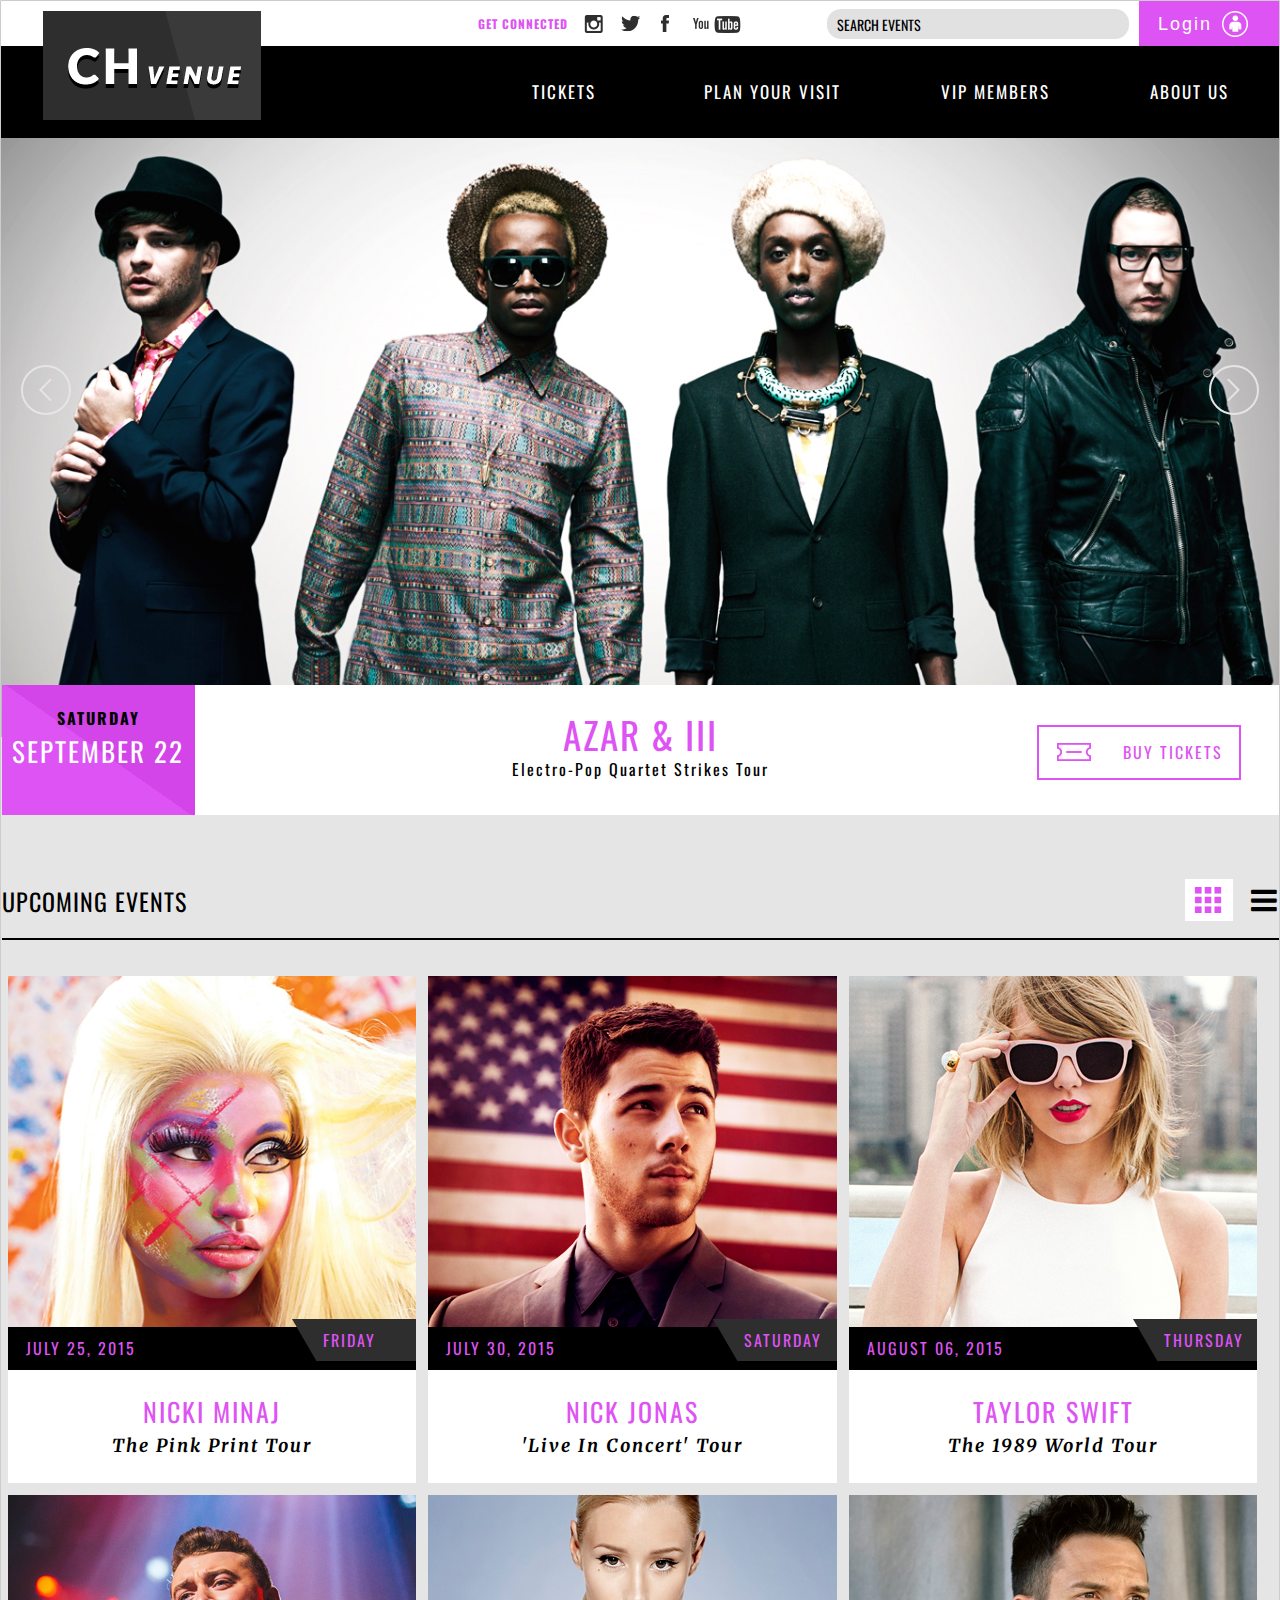
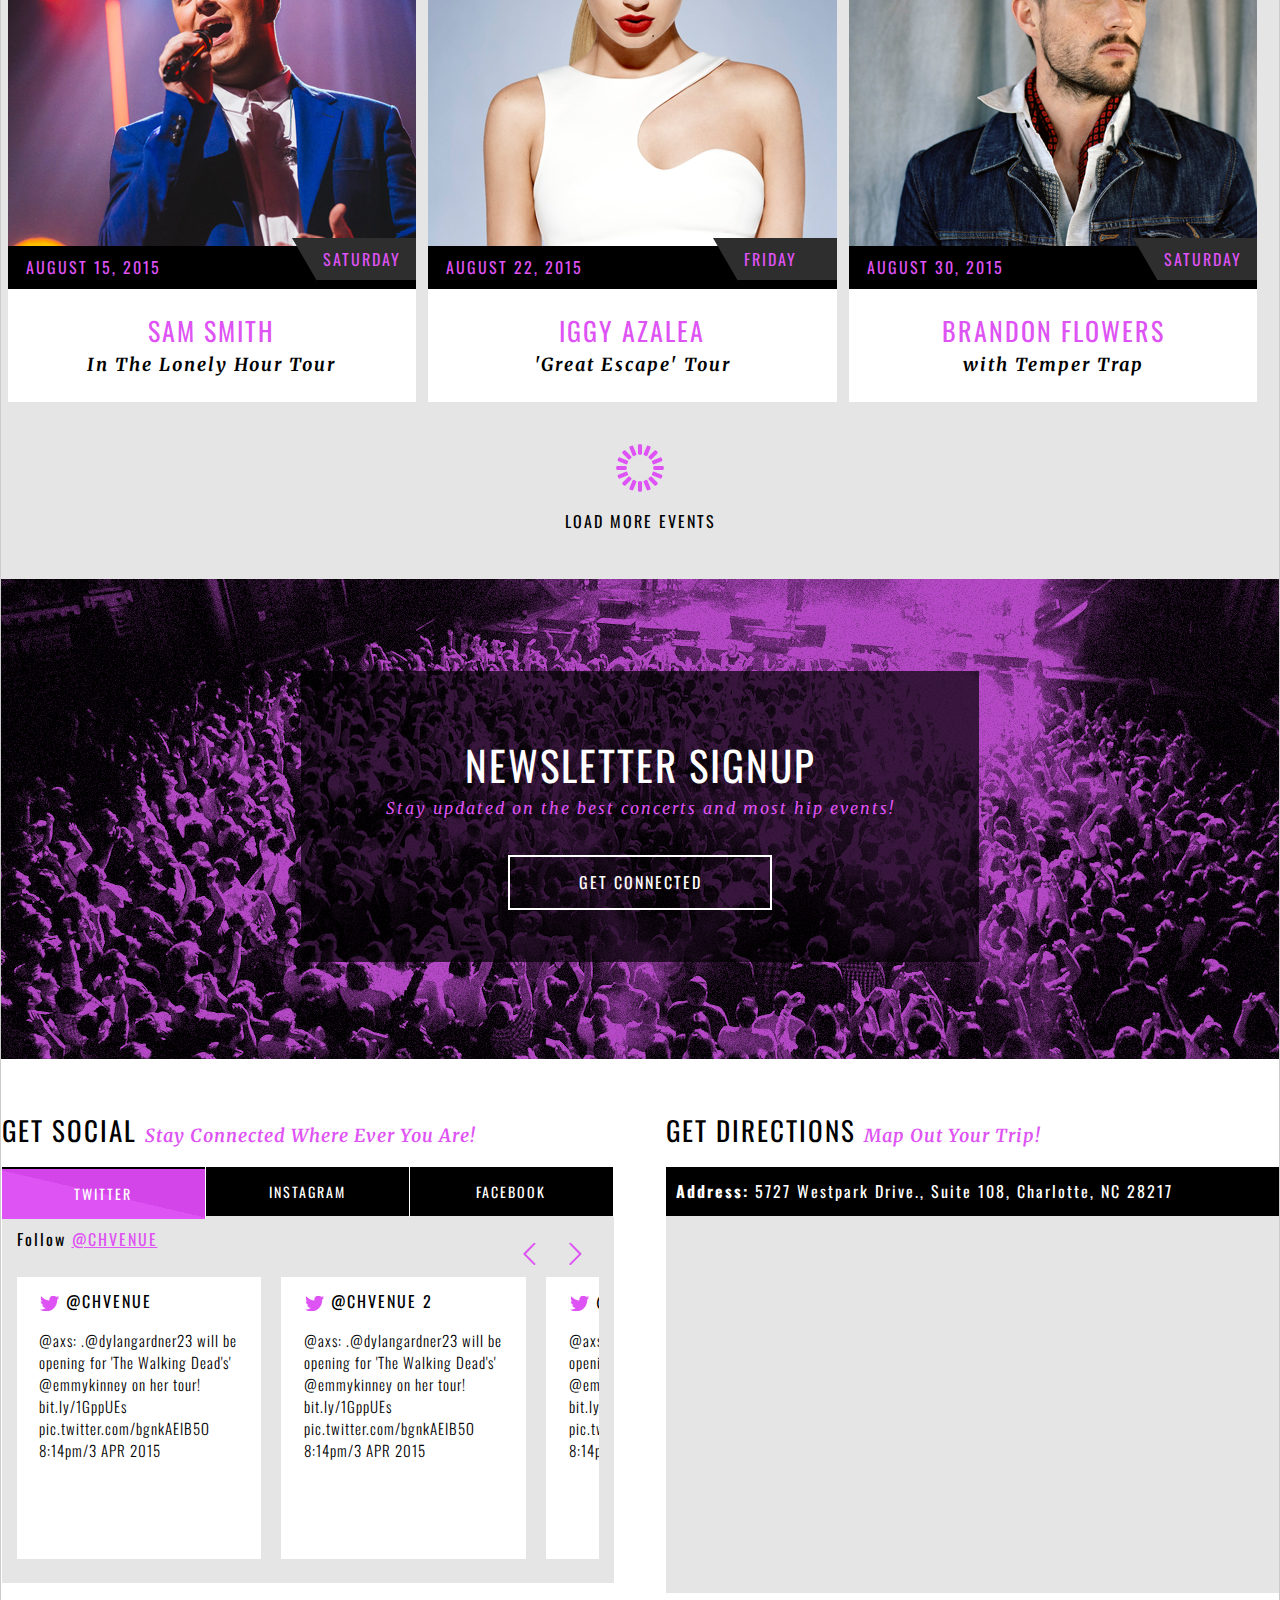
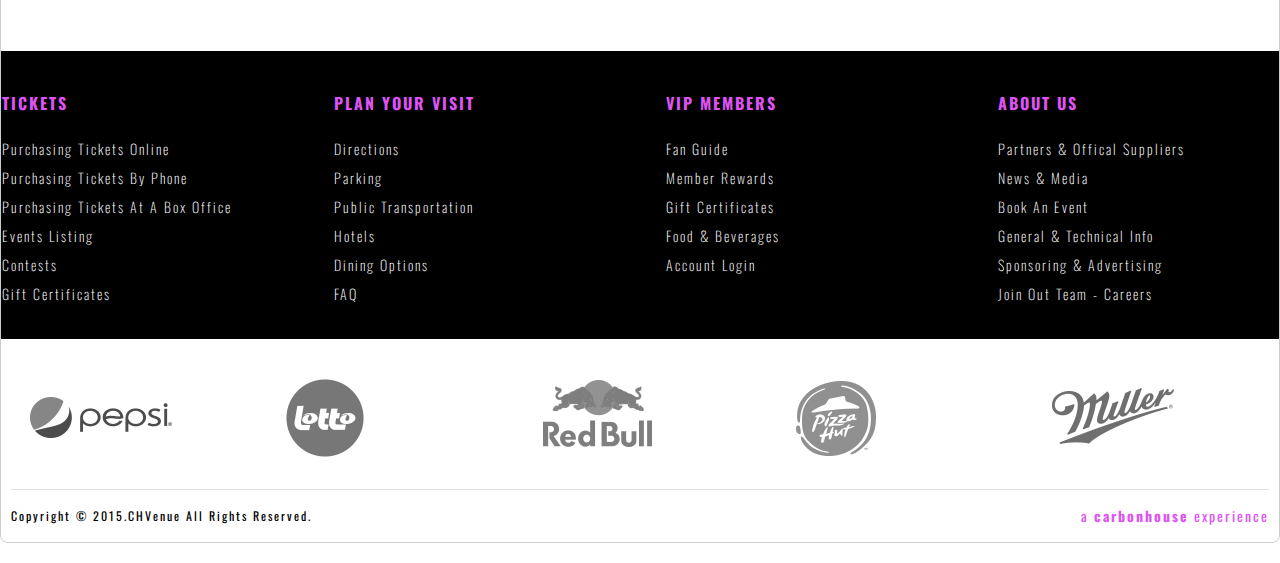
<file: projects/carbonhouse/index.html>
<html lang="en">
  <head>
    <meta charset="UTF-8">
    <title>CarbonHouse Test</title>
    
    <!-- responsive: handheld smart devices -->
    <meta name="HandheldFriendly" content="true">
    <meta name="viewport" content="width=device-width; initial-scale=0.666667; maximum-scale=0.666667; user-scalable=0">
    <meta name="viewport" content="width=device-width">
    <!-- responsive: handheld smart devices ends -->
    
    <!-- stylesheet -->
    <link rel="stylesheet" href="stylesheets/style.css">
    <!-- include jQuery -->
    <script src="js/jquery.min.js"></script>
    <script type="text/javascript" src="js/scripts.js"></script>
    <!-- include Cycle2 -->
    <script src="js/jquery.cycle2.min.js"></script>
    <script src="js/jquery.cycle2.carousel.min.js"></script>
    <script src="js/jquery.cycle2.swipe.min.js"></script>
    <!-- include tabs ui-->
    <script src="js/jquery-ui.min.js"></script>
    <!--google fonts - OSWALD-->
    <link href='http://fonts.googleapis.com/css?family=Oswald:400,700,300' rel='stylesheet' type='text/css'>
    <!--google fonts - Merriweather-->
    <link href='http://fonts.googleapis.com/css?family=Merriweather:400,300,300italic,400italic,700,700italic' rel='stylesheet' type='text/css'>
    
     
     <!--[if IE]>
     <![endif]-->


  </head>
  <body>
    <!-- wrapper -->
    <div class="wrapper_container">

      <!--flyout menu-->
        <input type="radio" id="nav-expand" name="nav" class="invis" />
          <label for="nav-collapse" class="close"></label>
            <label for="nav-expand" class="btn-label">
              <span class="top"></span>
              <span class="middle"></span>
              <span class="bottom"></span>
            </label>
          <div id="flyout_menu_container" class="nav-side"> 
            <ul id="menu-flyout-menu" class="flyout_nav">
               <li class="menu-item menu-item-has-children"><a href="#">Tickets</a>
                <!-- sub menu -->
                <ul class="sub-menu">
                  <li class="menu-item"><a href="#">Purchasing Tickets Online</a></li>
                  <li class="menu-item"><a href="#">Purchasing Tickets By Phone</a></li>
                  <li class="menu-item"><a href="#">Purchasing Tickets At A Box Office</a></li>
                  <li class="menu-item"><a href="#">Events Listing</a></li>
                  <li class="menu-item"><a href="#">Contests</a></li>
                  <li class="menu-item"><a href="#">Gift Certificates</a></li>
                </ul>
                <!-- sub menu ENDS-->
              </li>
              <li class="menu-item"><a href="#">Plan Your Visit</a></li>
              <li class="menu-item"><a href="#">VIP Members</a></li>
              <li class="menu-item"><a href="#">About Us</a></li>
            </ul>
          </div>
         
       
        <!--flyout menu ENDS -->
        <!-- new! -->
      <input type="radio" id="nav-collapse" name="nav" checked="checked" class="invis" />
      <!---lp wrapper-->
      <div class="lp_wrapper" role="main">
        <!--header -->
        <header id="header_banner" class="clearfix headeropen">
         <div id="header_top">
          <div id="logo_container"><img id="logo" src="images/logo.png" alt="logo"/></div>
          <div class="search_bar">
            <ul id="social_icons">
                <li class="get_connected">Get Connected</li>
                <li><a class="instagram_icon" href=""></a></li>
                <li><a class="twitter_icon" href=""></a></li>
                <li><a class="facebook_icon" href=""></a></li>
                <li><a class="youtube_icon" href=""></a></li>
            </ul>
            <div id="searchbar_content">
              
              <input type="text" placeholder="Search Events" id="search-input">
              <a href="#" id="search-button">Login</a>
          </div>
          </div>
          <!-- horz-nav -->
          <nav id="horz-nav">
            <ul id="menu-page-nav">
              <li class="menu-item menu-item-has-children"><a href="#">Tickets</a>
                <!-- sub menu -->
                <ul class="sub-menu">
                  <li class="menu-item"><a href="#">Purchasing Tickets Online</a></li>
                  <li class="menu-item"><a href="#">Purchasing Tickets By Phone</a></li>
                  <li class="menu-item"><a href="#">Purchasing Tickets At A Box Office</a></li>
                  <li class="menu-item"><a href="#">Events Listing</a></li>
                  <li class="menu-item"><a href="#">Contests</a></li>
                  <li class="menu-item"><a href="#">Gift Certificates</a></li>
                </ul>
                <!-- sub menu ENDS-->
              </li>
              <li class="menu-item"><a href="#">Plan Your Visit</a></li>
              <li class="menu-item"><a href="#">VIP Members</a></li>
              <li class="menu-item"><a href="#">About Us</a></li>
            </ul>
          </nav>
          <!-- horz-nav ENDS-->
         </div>
         <!-- header bottom -->
         <div id="header_bottom" class="clearfix">
          <!-- slider area -->
          <div class="slider_area">
            <div class="slider cycle-slideshow">
              <!-- slides -->
              <div id="slide_1" class="col_slides">
                <img src="images/azar_and_3rd.jpg" alt="Azar and III" />
                <!-- slide content -->
                <div class="slides_content inner">
                  <h1 class="slides_title">Azar & III <em>Electro-Pop Quartet Strikes Tour</em></h1>
                  <div class="slides_dates">
                    <span>Saturday</span> September 22
                  </div>
                  <div class="slides_ticket">
                    <p>Buy Tickets</p>
                  </div>  
                </div>
                <!-- slide content ENDS -->
              </div>  
              <!-- slides ENDS-->
              <!-- slides -->
              <div id="slide_2" class="col_slides">
                <img src="images/avett_brothers.jpg" alt="The Avett Brothers" />
                <!-- slide content -->
                <div class="slides_content inner">
                  <h1 class="slides_title">The Avett Brothers <em>With Special Guest 'Nora Jones'</em></h1>
                  <div class="slides_dates">
                    <span>Saturday</span> September 29
                  </div>
                  <div class="slides_ticket">
                    <p>Buy Tickets</p>
                  </div>  
                </div>
                <!-- slide content ENDS -->
              </div>  
              <!-- slides ENDS-->
              <!-- slides -->
              <div id="slide_3" class="col_slides">
                <img src="images/black_keys.jpg" alt="The Black Keys" />
                <!-- slide content -->
                <div class="slides_content inner">
                  <h1 class="slides_title">The Black Keys <em>The fever Tour</em></h1>
                  <div class="slides_dates">
                    <span>Saturday</span> October 12
                  </div>
                  <div class="slides_ticket">
                    <p>Buy Tickets</p>
                  </div>  
                </div>
                <!-- slide content ENDS -->
              </div>  
              <!-- slides ENDS-->
            </div>  
          </div> 
          <!-- slider area ENDS --> 
            <!--section bottom btn-->
            <div class="section_bottom_btn">
              <div class="center">
                  <a href="javascript();" class="prev slides_nav"></a>  
                  <a href="javascript();" class="next slides_nav"></a>
                  <div class="cycle-pager slides_nav" style="display:none;"></div>
              </div>
            </div>
            <!--section bottom btn ENDS-->
         </div>
         <!-- header bottom ENDS -->
        </header>
        <!--header ENDS-->
        <!-- main - content -->
        <main id="content" class="clearfix">
        <!-- SECTION 1 : UPCOMING EVENTS -->
        <section id="section_1" class="section_area clearfix">
            <!--entry container -->
            <div class="entry_container inner">
                <!-- entry -->
                <div class=" entry clearfix">
                  <div class="heading_area">
                    <div class="toggle_icons">
                      <span class="tile_icon"><a href="" ></a> </span>
                      <span class="list_icon"><a href="" ></a></span>
                    </div>
                    <h1>Upcoming Events</h1>
                    
                  </div>
                  <ul>
                    <!-- tile container -->
                    <li class="tile_container">
                      <div class="tile_content">
                        <img class="tile_img" src="images/nicki.jpg" />
                        <div class="tile_title_date">
                          <span class="tile_date"> July 25, 2015</span>
                          <span class="tile_day">Friday</span>
                        </div>
                        <a class="sm buy_ticket_icon" href="#">Buy Ticket</a>
                        <h1 class="tile_title">Nicki Minaj <span>The Pink Print Tour</span></h1>
                        <div class="tile_info">
                          <a class="buy_ticket_icon" href="#">Buy Ticket</a>
                          <a class="more_info_icon" href="#">More Info</a>
                        </div>

                      </div>
                    </li>
                    <!-- tile container ENDS-->
                    <!-- tile container -->
                    <li class="tile_container">
                      <div class="tile_content">
                        <img class="tile_img" src="images/jonas.jpg" />
                        <div class="tile_title_date">
                          <span class="tile_date">July 30, 2015</span>
                          <span class="tile_day">Saturday</span>
                        </div>
                        <a class="sm buy_ticket_icon" href="#">Buy Ticket</a>
                        <h1 class="tile_title">Nick Jonas <span>'Live In Concert' Tour</span></h1>
                        <div class="tile_info">
                          <a class="buy_ticket_icon" href="#">Buy Ticket</a>
                          <a class="more_info_icon" href="#">More Info</a>
                        </div>
                        
                      </div>
                    </li>
                    <!-- tile container ENDS-->
                    <!-- tile container -->
                    <li class="tile_container">
                      <div class="tile_content">
                        <img class="tile_img" src="images/taylor.jpg" />
                        <div class="tile_title_date">
                          <span class="tile_date">August 06, 2015</span>
                          <span class="tile_day">Thursday</span>
                        </div>
                        <a class="sm buy_ticket_icon" href="#">Buy Ticket</a>
                        <h1 class="tile_title">Taylor Swift<span>The 1989 World Tour</span></h1>
                        <div class="tile_info">
                          <a class="buy_ticket_icon" href="#">Buy Ticket</a>
                          <a class="more_info_icon" href="#">More Info</a>
                        </div>
                        
                      </div>
                    </li>
                    <!-- tile container ENDS-->
                    <!-- tile container -->
                    <li class="tile_container">
                      <div class="tile_content">
                        <img class="tile_img" src="images/smith.jpg" />
                         <div class="tile_title_date">
                          <span class="tile_date">August 15, 2015</span>
                          <span class="tile_day">Saturday</span>
                        </div>
                        <a class="sm buy_ticket_icon" href="#">Buy Ticket</a>
                        <h1 class="tile_title">Sam Smith<span>In The Lonely Hour Tour</span></h1>
                        <div class="tile_info">
                          <a class="buy_ticket_icon" href="#">Buy Ticket</a>
                          <a class="more_info_icon" href="#">More Info</a>
                        </div>
                        
                      </div>
                    </li>
                    <!-- tile container ENDS-->
                    <!-- tile container -->
                    <li class="tile_container">
                      <div class="tile_content">
                        <img class="tile_img" src="images/iggy.jpg" />
                         <div class="tile_title_date">
                          <span class="tile_date"> August 22, 2015</span>
                          <span class="tile_day">Friday</span>
                        </div>
                        <a class="sm buy_ticket_icon" href="#">Buy Ticket</a>
                        <h1 class="tile_title">Iggy Azalea<span>'Great Escape' Tour</span></h1>
                        <div class="tile_info">
                          <a class="buy_ticket_icon" href="#">Buy Ticket</a>
                          <a class="more_info_icon" href="#">More Info</a>
                        </div>
                      
                      </div>
                    </li>
                    <!-- tile container ENDS-->
                    <!-- tile container -->
                    <li class="tile_container">
                      <div class="tile_content">
                        <img class="tile_img" src="images/flowers.jpg" />
                         <div class="tile_title_date">
                          <span class="tile_date">August 30, 2015</span>
                          <span class="tile_day">Saturday</span>
                        </div>
                        <a class="sm buy_ticket_icon" href="#">Buy Ticket</a>
                        <h1 class="tile_title">Brandon Flowers<span>with Temper Trap</span></h1>
                        <div class="tile_info">
                          <a class="buy_ticket_icon" href="#">Buy Ticket</a>
                          <a class="more_info_icon" href="#">More Info</a>
                        </div>
                       
                      </div>
                    </li>
                    <!-- tile container ENDS-->
                  </ul>
                  <div id="loading_events">
                    <img src="images/loading_events.svg" alt="loading" />
                    <p>Load more events</p>
                  </div>
                </div>
                <!-- entry ENDS-->
            </div>      
            <!--entry container ENDS -->
        </section> 
        <!-- SECTION 1 : UPCOMING EVENTS  ENDS-->

        <!-- SECTION 2 : NEWS LETTER SIGNUP -->
        <section id="section_2" class="section_area clearfix">
            <!--entry container -->
            <div class="entry_container inner">
                <!-- entry -->
                <div class=" entry clearfix">
                  <h1>Newsletter Signup</h1>
                  <p>Stay updated on the best concerts and most hip events!</p>
                  <a class="newsletter_btn" href=""> Get Connected</a>
                </div>
                <!-- entry ENDS-->
            </div>      
            <!--entry container ENDS -->
        </section> 
        <!-- SECTION 2 : NEWS LETTER SIGNUP ENDS-->

        <!-- SECTION 3 -->
        <section id="section_3" class="section_area clearfix">
            <!--entry container -->
            <div class="entry_container inner">
                <!-- entry -->
                <div class=" entry clearfix">
                  <!-- column 1 -->
                  <div class="left col_1">
                    <h1 class="column_heading">Get Social <span>Stay Connected Where Ever You Are!</span></h1>
                    <div class="left_col_1_container">
                    <!-- TABS -->
                    <div id="tabs">
                      <ul id="tabs_selectors">
                          <li>
                              <a href="#twitter" class="sec_3_nav_tabs">
                                  Twitter
                              </a>
                          </li>
                          <li>
                              <a href="#instagram" class="sec_3_nav_tabs">
                                  Instagram
                              </a>
                          </li>
                          <li>
                              <a href="#facebook" class="sec_3_nav_tabs">
                                  Facebook
                              </a>
                          </li>
                      </ul>
                      <!-- twitter tab -->
                      <div id="twitter" class="sec_3_content_tabs">
                         <div class="top_center">
                            <h2>Follow <a href="">@CHVENUE</a></h2>
                            <div class="slides_nav_container">
                              <a href="javascript();" class="prev slides2_nav"></a> 
                              <a href="javascript();" class="next slides2_nav"></a> 
                            </div>  
                          </div>
                         <!-- tab slides --> 
                         <div class="slider2 cycle-slideshow">
                           
                            <div id="slide2_1" class="slides2">
                              <h1 class="title">@CHVENUE</h1>
                              <p>@axs: .@dylangardner23 will be opening for 'The Walking Dead's' @emmykinney on her tour! bit.ly/1GppUEs pic.twitter.com/bgnkAEIB5O</p>
                              <div class="bottom_date">
                                <p>8:14pm/3 APR 2015</p>
                                <span class="refresh_icon"></span>
                                <span class="share_icon"></span>
                                <span class="fav_icon"></span>
                              </div>
                            </div>  
                           
                            <div id="slide2_2" class="slides2">
                              <h1 class="title">@CHVENUE 2</h1>
                              <p>@axs: .@dylangardner23 will be opening for 'The Walking Dead's' @emmykinney on her tour! bit.ly/1GppUEs pic.twitter.com/bgnkAEIB5O</p>
                              <div class="bottom_date">
                                <p>8:14pm/3 APR 2015</p>
                                <span class="refresh_icon"></span>
                                <span class="share_icon"></span>
                                <span class="fav_icon"></span>
                              </div>
                            </div>  
                           
                            <div id="slide2_3" class="slides2">
                              <h1 class="title">@CHVENUE 3</h1>
                              <p>@axs: .@dylangardner23 will be opening for 'The Walking Dead's' @emmykinney on her tour! bit.ly/1GppUEs pic.twitter.com/bgnkAEIB5O</p>
                              <div class="bottom_date">
                                <p>8:14pm/3 APR 2015</p>
                                <span class="refresh_icon"></span>
                                <span class="share_icon"></span>
                                <span class="fav_icon"></span>
                              </div>
                            </div>  
                           
                          </div> 
                          <!-- tab slides ENDS-->
                      </div>
                      <!-- twitter tab ENDS-->
                      <!-- instagram tab -->
                      <div id="instagram" class="sec_3_content_tabs">
                        <div class="top_center">
                            <h2>Follow <a href="">@CHVENUE INSTA</a></h2>
                            <div class="slides_nav_container">
                              <a href="javascript();" class="prev slides3_nav"></a> 
                              <a href="javascript();" class="next slides3_nav"></a> 
                            </div>  
                          </div>
                         <!-- tab slides --> 
                         <div class="slider3 cycle-slideshow">
                            <!-- slides -->
                            <div id="slide3_1" class="slides3">
                              <h1 class="title">@CHVENUE</h1>
                              <p>@axs: .@dylangardner23 will be opening for 'The Walking Dead's' @emmykinney on her tour! bit.ly/1GppUEs pic.twitter.com/bgnkAEIB5O</p>
                              <div class="bottom_date">
                                <p>8:14pm/3 APR 2015</p>
                                <span class="refresh_icon"></span>
                                <span class="share_icon"></span>
                                <span class="fav_icon"></span>
                              </div>
                            </div>  
                            <!-- slides ENDS-->
                            <!-- slides -->
                            <div id="slide3_2" class="slides3">
                              <h1 class="title">@CHVENUE 2</h1>
                              <p>@axs: .@dylangardner23 will be opening for 'The Walking Dead's' @emmykinney on her tour! bit.ly/1GppUEs pic.twitter.com/bgnkAEIB5O</p>
                              <div class="bottom_date">
                                <p>8:14pm/3 APR 2015</p>
                                <span class="refresh_icon"></span>
                                <span class="share_icon"></span>
                                <span class="fav_icon"></span>
                              </div>
                            </div>  
                            <!-- slides ENDS-->
                            <!-- slides -->
                            <div id="slide3_3" class="slides3">
                              <h1 class="title">@CHVENUE 3</h1>
                              <p>@axs: .@dylangardner23 will be opening for 'The Walking Dead's' @emmykinney on her tour! bit.ly/1GppUEs pic.twitter.com/bgnkAEIB5O</p>
                              <div class="bottom_date">
                                <p>8:14pm/3 APR 2015</p>
                                <span class="refresh_icon"></span>
                                <span class="share_icon"></span>
                                <span class="fav_icon"></span>
                              </div>
                            </div>  
                            <!-- slides ENDS-->
                          </div> 
                          <!-- tab slides ENDS--> 
                      </div>
                      <!-- instagram tab ENDS-->
                      <!-- facebook tab -->
                      <div id="facebook" class="sec_3_content_tabs">
                         <div class="top_center">
                            <h2>Follow <a href="">@CHVENUE FACEBOOK</a></h2>
                              <div class="slides_nav_container">
                                <a href="javascript();" class="prev slides4_nav"></a> 
                                <a href="javascript();" class="next slides4_nav"></a>
                              </div>   
                          </div>
                         <!-- tab slides --> 
                         <div class="slider4 cycle-slideshow">
                            <!-- slides -->
                            <div id="slide4_1" class="slides4">
                              <h1 class="title">@CHVENUE</h1>
                              <p>@axs: .@dylangardner23 will be opening for 'The Walking Dead's' @emmykinney on her tour! bit.ly/1GppUEs pic.twitter.com/bgnkAEIB5O</p>
                              <div class="bottom_date">
                                <p>8:14pm/3 APR 2015</p>
                                <span class="refresh_icon"></span>
                                <span class="share_icon"></span>
                                <span class="fav_icon"></span>
                              </div>
                            </div>  
                            <!-- slides ENDS-->
                            <!-- slides -->
                            <div id="slide4_2" class="slides4">
                              <h1 class="title">@CHVENUE 2</h1>
                              <p>@axs: .@dylangardner23 will be opening for 'The Walking Dead's' @emmykinney on her tour! bit.ly/1GppUEs pic.twitter.com/bgnkAEIB5O</p>
                              <div class="bottom_date">
                                <p>8:14pm/3 APR 2015</p>
                                <span class="refresh_icon"></span>
                                <span class="share_icon"></span>
                                <span class="fav_icon"></span>
                              </div>
                            </div>  
                            <!-- slides ENDS-->
                            <!-- slides -->
                            <div id="slide4_3" class="slides4">
                              <h1 class="title">@CHVENUE 3</h1>
                              <p>@axs: .@dylangardner23 will be opening for 'The Walking Dead's' @emmykinney on her tour! bit.ly/1GppUEs pic.twitter.com/bgnkAEIB5O</p>
                              <div class="bottom_date">
                                <p>8:14pm/3 APR 2015</p>
                                <span class="refresh_icon"></span>
                                <span class="share_icon"></span>
                                <span class="fav_icon"></span>
                              </div>
                            </div>  
                            <!-- slides ENDS-->
                          </div> 
                          <!-- tab slides ENDS--> 
                      </div>
                      <!-- facebook tab -->
                    </div>
                    <!-- TABS ENDS-->
                  </div>
                  </div>
                  <!-- column 1 ENDS-->
                  <!-- column 2 -->
                  <div class="right col_2">
                    <h1 class="column_heading">Get Directions <span>Map Out Your Trip!</span></h1>
                    <div class="right_col_2_container">
                      <address><b>Address:</b> 5727 Westpark Drive., Suite 108, Charlotte, NC 28217</address>
                      <div id="map">
                        <iframe src="https://www.google.com/maps/embed?pb=!1m18!1m12!1m3!1d3261.9232023582813!2d-80.888494!3d35.158536!2m3!1f0!2f0!3f0!3m2!1i1024!2i768!4f13.1!3m3!1m2!1s0x88569ec86c258ab3%3A0xd5b6aad6b8df4899!2s5727+Westpark+Dr+%23108%2C+Charlotte%2C+NC+28217!5e0!3m2!1sen!2sus!4v1434509359667" frameborder="0" style="border:0"></iframe>
                      </div>
                    </div>
                  </div>
                  <!-- column 2 ENDS-->
                </div>
                <!-- entry ENDS-->
            </div>      
            <!--entry container ENDS -->
        </section> 
        <!-- SECTION 3 ENDS-->

        <!-- SECTION 4 -->
        <section id="section_4" class="section_area clearfix">
            <!--entry container -->
            <div class="entry_container inner">
                <!-- entry -->
                <div class=" entry clearfix">
                  <ul class="ul_column">
                    <li class="ul_title">Tickets</li>
                    <li><a href="">Purchasing Tickets Online</a></li>
                    <li><a href="">Purchasing Tickets By Phone</a></li>
                    <li><a href="">Purchasing Tickets At A Box Office</a></li>
                    <li><a href="">Events Listing</a></li>
                    <li><a href="">Contests</a></li>
                    <li><a href="">Gift Certificates</a></li>
                  </ul>
                  <ul class="ul_column">
                    <li class="ul_title">Plan Your Visit</li>
                    <li><a href="">Directions</a></li>
                    <li><a href="">Parking</a></li>
                    <li><a href="">Public Transportation</a></li>
                    <li><a href="">Hotels</a></li>
                    <li><a href="">Dining Options</a></li>
                    <li><a href="">FAQ</a></li>
                  </ul>
                  <ul class="ul_column">
                    <li class="ul_title">VIP Members</li>
                    <li><a href="">Fan Guide</a></li>
                    <li><a href="">Member Rewards</a></li>
                    <li><a href="">Gift Certificates</a></li>
                    <li><a href="">Food & Beverages</a></li>
                    <li><a href="">Account Login</a></li>
                  </ul>
                  <ul class="ul_column">
                    <li class="ul_title">About Us</li>
                    <li><a href="">Partners & Offical Suppliers </a></li>
                    <li><a href="">News & Media</a></li>
                    <li><a href="">Book An Event</a></li>
                    <li><a href="">General & Technical Info</a></li>
                    <li><a href="">Sponsoring & Advertising</a></li>
                    <li><a href="">Join Out Team - Careers</a></li>
                  </ul>
                </div>
                <!-- entry ENDS-->
            </div>      
            <!--entry container ENDS -->
        </section> 
        <!-- SECTION 4 ENDS-->

        <!-- SECTION 5 -->
        <section id="section_5" class="section_area clearfix">
            <!--entry container -->
            <div class="entry_container inner">
                <!-- entry -->
                <div class=" entry clearfix">
                  <ul>
                    <li><a class="partner_logos pepsi" href=""><!--<img src="images/" alt=""/>--></a></li>
                    <li><a class="partner_logos lotto" href=""><!--<img src="images/" alt=""/>--></a></li>
                    <li><a class="partner_logos redbull" href=""><!--<img src="images/" alt=""/>--></a></li>
                    <li><a class="partner_logos pizzahut" href=""><!--<img src="images/" alt=""/>--></a></li>
                    <li><a class="partner_logos miller" href=""><!--<img src="images/" alt=""/>--></a></li>
                  </ul>
                </div>
                <!-- entry ENDS-->
            </div>      
            <!--entry container ENDS -->
        </section> 
        <!-- SECTION 5 ENDS-->
        </main>
        <!-- main - content ENDS-->
        <!-- footer -->
        <footer>
          <div class="inner">
            <div id="copyright">Copyright © 2015.CHVenue All Rights Reserved.</div>
            <div id="company_title">a <b>carbonhouse</b> experience</div>
        </div>
        </footer>
        <!-- footer ENDS-->
      <label for="nav-collapse" class="overlay"></label>
    </div>
        <!-- sp_wrapper ends -->  
    </div> 
    <!-- Wrapper ENDS-->
  </body>
</html>
</file>
<file: projects/carbonhouse/stylesheets/style.css>
/* normalize-scss 3.0.2+normalize.3.0.2 | MIT/GPLv2 License | bit.ly/normalize-scss */
/**
 * Establish a vertical rhythm unit using $base-font-size, $base-line-height,
 * and $rhythm-unit variables. Also, correct text resizing oddly in IE 6/7 when
 * body `font-size` is set using `em` units.
 */
/* line 106, ../../../../../../../RailsInstaller/Ruby2.1.0/lib/ruby/gems/2.1.0/gems/compass-core-1.0.3/stylesheets/compass/typography/_vertical_rhythm.scss */
html {
  font-size: 100%;
  line-height: 1.5em;
}

/**
 * 1. Set default font family to sans-serif.
 * 2. Prevent iOS text size adjust after orientation change, without disabling
 *    user zoom.
 */
/* line 67, ../sass/partials/_normalize.scss */
html {
  font-family: sans-serif;
  /* 1 */
  -ms-text-size-adjust: 100%;
  /* 2 */
  -webkit-text-size-adjust: 100%;
  /* 2 */
}

/**
 * Remove default margin.
 */
/* line 79, ../sass/partials/_normalize.scss */
body {
  margin: 0;
}

/* HTML5 display definitions
   ========================================================================== */
/**
 * Correct `block` display not defined for any HTML5 element in IE 8/9.
 * Correct `block` display not defined for `details` or `summary` in IE 10/11
 * and Firefox.
 * Correct `block` display not defined for `main` in IE 11.
 */
/* line 93, ../sass/partials/_normalize.scss */
article,
aside,
details,
figcaption,
figure,
footer,
header,
hgroup,
main,
menu,
nav,
section,
summary {
  display: block;
}

/**
 * 1. Correct `inline-block` display not defined in IE 8/9.
 * 2. Normalize vertical alignment of `progress` in Chrome, Firefox, and Opera.
 */
/* line 114, ../sass/partials/_normalize.scss */
audio,
canvas,
progress,
video {
  display: inline-block;
  /* 1 */
  *display: inline;
  *zoom: 1;
  vertical-align: baseline;
  /* 2 */
}

/**
 * Prevent modern browsers from displaying `audio` without controls.
 * Remove excess height in iOS 5 devices.
 */
/* line 133, ../sass/partials/_normalize.scss */
audio:not([controls]) {
  display: none;
  height: 0;
}

/**
 * Address `[hidden]` styling not present in IE 8/9/10.
 */
/* line 143, ../sass/partials/_normalize.scss */
[hidden] {
  display: none;
}

/**
 * Hide the `template` element in IE 8/9/11, Safari, and Firefox < 22.
 */
/* line 152, ../sass/partials/_normalize.scss */
template {
  display: none;
}

/* Links
   ========================================================================== */
/**
 * Remove the gray background color from active links in IE 10.
 */
/* line 164, ../sass/partials/_normalize.scss */
a {
  background-color: transparent;
}

/**
 * Improve readability when focused and also mouse hovered in all browsers.
 */
/* line 173, ../sass/partials/_normalize.scss */
a:active,
a:hover {
  outline: 0;
}

/* Text-level semantics
   ========================================================================== */
/**
 * Address styling not present in IE 8/9/10/11, Safari, and Chrome.
 */
/* line 185, ../sass/partials/_normalize.scss */
abbr[title] {
  border-bottom: 1px dotted;
}

/**
 * Address style set to `bolder` in Firefox 4+, Safari, and Chrome.
 */
/* line 193, ../sass/partials/_normalize.scss */
b,
strong {
  font-weight: bold;
}

/**
 * Set 1 unit of vertical rhythm on the top and bottom margin.
 */
/* line 203, ../sass/partials/_normalize.scss */
blockquote {
  margin: 1.5em 40px;
}

/**
 * Address styling not present in Safari and Chrome.
 */
/* line 212, ../sass/partials/_normalize.scss */
dfn {
  font-style: italic;
}

/**
 * Address variable `h1` font-size and margin within `section` and `article`
 * contexts in Firefox 4+, Safari, and Chrome.
 */
/* line 221, ../sass/partials/_normalize.scss */
h1 {
  /* Set the font-size and line-height while keeping a proper vertical rhythm. */
  font-size: 2em;
  line-height: 1.5em;
  /* Set 1 unit of vertical rhythm on the top and bottom margins. */
  margin-top: 0.75em;
  margin-bottom: 0.75em;
}

/* line 236, ../sass/partials/_normalize.scss */
h2 {
  font-size: 1.5em;
  line-height: 2em;
  margin-top: 1em;
  margin-bottom: 1em;
}

/* line 242, ../sass/partials/_normalize.scss */
h3 {
  font-size: 1.17em;
  line-height: 1.28205em;
  margin-top: 1.28205em;
  margin-bottom: 1.28205em;
}

/* line 248, ../sass/partials/_normalize.scss */
h4 {
  font-size: 1em;
  line-height: 1.5em;
  margin-top: 1.5em;
  margin-bottom: 1.5em;
}

/* line 254, ../sass/partials/_normalize.scss */
h5 {
  font-size: 0.83em;
  line-height: 1.80723em;
  margin-top: 1.80723em;
  margin-bottom: 1.80723em;
}

/* line 260, ../sass/partials/_normalize.scss */
h6 {
  font-size: 0.67em;
  line-height: 2.23881em;
  margin-top: 2.23881em;
  margin-bottom: 2.23881em;
}

/**
 * Address styling not present in IE 8/9.
 */
/* line 272, ../sass/partials/_normalize.scss */
mark {
  background: #ff0;
  color: #000;
}

/**
 * Set 1 unit of vertical rhythm on the top and bottom margin.
 */
/* line 283, ../sass/partials/_normalize.scss */
p,
pre {
  margin: 1.5em 0;
}

/**
 * Address inconsistent and variable font size in all browsers.
 */
/* line 293, ../sass/partials/_normalize.scss */
small {
  font-size: 80%;
}

/**
 * Prevent `sub` and `sup` affecting `line-height` in all browsers.
 */
/* line 301, ../sass/partials/_normalize.scss */
sub,
sup {
  font-size: 75%;
  line-height: 0;
  position: relative;
  vertical-align: baseline;
}

/* line 309, ../sass/partials/_normalize.scss */
sup {
  top: -0.5em;
}

/* line 313, ../sass/partials/_normalize.scss */
sub {
  bottom: -0.25em;
}

/* Lists
   ========================================================================== */
/**
 * Address margins set differently in IE 6/7.
 */
/* line 325, ../sass/partials/_normalize.scss */
dl,
menu,
ol,
ul {
  margin: 1.5em 0;
}

/* line 346, ../sass/partials/_normalize.scss */
dd {
  margin: 0 0 0 40px;
}

/**
 * Address paddings set differently in IE 6/7.
 */
/* line 354, ../sass/partials/_normalize.scss */
menu,
ol,
ul {
  padding: 0 0 0 40px;
}

/**
 * Correct list images handled incorrectly in IE 7.
 */
/* line 366, ../sass/partials/_normalize.scss */
nav ul,
nav ol {
  list-style: none;
  list-style-image: none;
}

/* Embedded content
   ========================================================================== */
/**
 * Remove border when inside `a` element in IE 8/9/10.
 */
/* line 381, ../sass/partials/_normalize.scss */
img {
  border: 0;
  /* Improve image quality when scaled in IE 7. */
  -ms-interpolation-mode: bicubic;
}

/**
 * Correct overflow not hidden in IE 9/10/11.
 */
/* line 394, ../sass/partials/_normalize.scss */
svg:not(:root) {
  overflow: hidden;
}

/* Grouping content
   ========================================================================== */
/**
 * Address margin not present in IE 8/9 and Safari.
 */
/* line 406, ../sass/partials/_normalize.scss */
figure {
  margin: 1.5em 40px;
}

/**
 * Address differences between Firefox and other browsers.
 */
/* line 415, ../sass/partials/_normalize.scss */
hr {
  -moz-box-sizing: content-box;
  -webkit-box-sizing: content-box;
  box-sizing: content-box;
  height: 0;
}

/**
 * Contain overflow in all browsers.
 */
/* line 424, ../sass/partials/_normalize.scss */
pre {
  overflow: auto;
}

/**
 * Address odd `em`-unit font size rendering in all browsers.
 */
/* line 432, ../sass/partials/_normalize.scss */
code,
kbd,
pre,
samp {
  font-family: monospace, monospace;
  font-size: 1em;
}

/* Forms
   ========================================================================== */
/**
 * Known limitation: by default, Chrome and Safari on OS X allow very limited
 * styling of `select`, unless a `border` property is set.
 */
/**
 * Correct margin displayed oddly in IE 6/7.
 */
/* line 456, ../sass/partials/_normalize.scss */
form {
  margin: 0;
}

/**
 * 1. Correct color not being inherited.
 *    Known issue: affects color of disabled elements.
 * 2. Correct font properties not being inherited.
 * 3. Address margins set differently in Firefox 4+, Safari, and Chrome.
 * 4. Address `font-family` inconsistency between `textarea` and other form in IE 7
 * 5. Improve appearance and consistency with IE 6/7.
 */
/* line 470, ../sass/partials/_normalize.scss */
button,
input,
optgroup,
select,
textarea {
  color: inherit;
  /* 1 */
  font: inherit;
  /* 2 */
  margin: 0;
  /* 3 */
  *font-family: sans-serif;
  /* 4 */
  *vertical-align: middle;
  /* 5 */
}

/**
 * Address `overflow` set to `hidden` in IE 8/9/10/11.
 */
/* line 488, ../sass/partials/_normalize.scss */
button {
  overflow: visible;
}

/**
 * Address inconsistent `text-transform` inheritance for `button` and `select`.
 * All other form control elements do not inherit `text-transform` values.
 * Correct `button` style inheritance in Firefox, IE 8/9/10/11, and Opera.
 * Correct `select` style inheritance in Firefox.
 */
/* line 499, ../sass/partials/_normalize.scss */
button,
select {
  text-transform: none;
}

/**
 * 1. Avoid the WebKit bug in Android 4.0.* where (2) destroys native `audio`
 *    and `video` controls.
 * 2. Correct inability to style clickable `input` types in iOS.
 * 3. Improve usability and consistency of cursor style between image-type
 *    `input` and others.
 * 4. Remove inner spacing in IE 7 without affecting normal text inputs.
 *    Known issue: inner spacing remains in IE 6.
 */
/* line 514, ../sass/partials/_normalize.scss */
button,
html input[type="button"],
input[type="reset"],
input[type="submit"] {
  -webkit-appearance: button;
  /* 2 */
  cursor: pointer;
  /* 3 */
  *overflow: visible;
  /* 4 */
}

/**
 * Re-set default cursor for disabled elements.
 */
/* line 529, ../sass/partials/_normalize.scss */
button[disabled],
html input[disabled] {
  cursor: default;
}

/**
 * Remove inner padding and border in Firefox 4+.
 */
/* line 538, ../sass/partials/_normalize.scss */
button::-moz-focus-inner,
input::-moz-focus-inner {
  border: 0;
  padding: 0;
}

/**
 * Address Firefox 4+ setting `line-height` on `input` using `!important` in
 * the UA stylesheet.
 */
/* line 549, ../sass/partials/_normalize.scss */
input {
  line-height: normal;
}

/**
 * It's recommended that you don't attempt to style these elements.
 * Firefox's implementation doesn't respect box-sizing, padding, or width.
 *
 * 1. Address box sizing set to `content-box` in IE 8/9/10.
 * 2. Remove excess padding in IE 8/9/10.
 * 3. Remove excess padding in IE 7.
 *    Known issue: excess padding remains in IE 6.
 */
/* line 564, ../sass/partials/_normalize.scss */
input[type="checkbox"],
input[type="radio"] {
  -moz-box-sizing: border-box;
  -webkit-box-sizing: border-box;
  box-sizing: border-box;
  /* 1 */
  padding: 0;
  /* 2 */
  *height: 13px;
  /* 3 */
  *width: 13px;
  /* 3 */
}

/**
 * Fix the cursor style for Chrome's increment/decrement buttons. For certain
 * `font-size` values of the `input`, it causes the cursor style of the
 * decrement button to change from `default` to `text`.
 */
/* line 581, ../sass/partials/_normalize.scss */
input[type="number"]::-webkit-inner-spin-button,
input[type="number"]::-webkit-outer-spin-button {
  height: auto;
}

/**
 * 1. Address `appearance` set to `searchfield` in Safari and Chrome.
 * 2. Address `box-sizing` set to `border-box` in Safari and Chrome
 *    (include `-moz` to future-proof).
 */
/* line 592, ../sass/partials/_normalize.scss */
input[type="search"] {
  -webkit-appearance: textfield;
  /* 1 */
  -moz-box-sizing: content-box;
  -webkit-box-sizing: content-box;
  box-sizing: content-box;
  /* 2 */
  /**
   * Remove inner padding and search cancel button in Safari and Chrome on OS X.
   * Safari (but not Chrome) clips the cancel button when the search input has
   * padding (and `textfield` appearance).
   */
}
/* line 602, ../sass/partials/_normalize.scss */
input[type="search"]::-webkit-search-cancel-button, input[type="search"]::-webkit-search-decoration {
  -webkit-appearance: none;
}

/**
 * Define consistent border, margin, and padding.
 */
/* line 612, ../sass/partials/_normalize.scss */
fieldset {
  margin: 0 2px;
  /* Apply borders and padding that keep the vertical rhythm. */
  border-color: #c0c0c0;
  border-top-width: 0.0625em;
  border-top-style: solid;
  padding-top: 0.4625em;
  border-bottom-width: 0.0625em;
  border-bottom-style: solid;
  padding-bottom: 0.9125em;
  border-left-width: 0.0625em;
  border-left-style: solid;
  padding-left: 0.875em;
  border-right-width: 0.0625em;
  border-right-style: solid;
  padding-right: 0.875em;
}

/**
 * 1. Correct `color` not being inherited in IE 8/9/10/11.
 * 2. Remove padding so people aren't caught out if they zero out fieldsets.
 * 3. Correct alignment displayed oddly in IE 6/7.
 */
/* line 628, ../sass/partials/_normalize.scss */
legend {
  border: 0;
  /* 1 */
  padding: 0;
  /* 2 */
  *margin-left: -7px;
  /* 3 */
}

/**
 * Remove default vertical scrollbar in IE 8/9/10/11.
 */
/* line 642, ../sass/partials/_normalize.scss */
textarea {
  overflow: auto;
}

/**
 * Don't inherit the `font-weight` (applied by a rule above).
 * NOTE: the default cannot safely be changed in Chrome and Safari on OS X.
 */
/* line 651, ../sass/partials/_normalize.scss */
optgroup {
  font-weight: bold;
}

/* Tables
   ========================================================================== */
/**
 * Remove most spacing between table cells.
 */
/* line 662, ../sass/partials/_normalize.scss */
table {
  border-collapse: collapse;
  border-spacing: 0;
}

/* line 667, ../sass/partials/_normalize.scss */
td,
th {
  padding: 0;
}

/* CSS Reset */
/* line 3, ../sass/partials/_base.scss */
html, body, div, span, applet, object, iframe,
h1, h2, h3, h4, h5, h6, p, blockquote, pre,
a, abbr, acronym, address, big, cite, code,
del, dfn, em, img, ins, kbd, q, s, samp,
small, strike, sub, sup, tt, var, u, i, center,
dl, dt, dd, ol, ul, li,
fieldset, form, label, legend,
table, caption, tbody, tfoot, thead, tr, th, td,
article, aside, canvas, details, embed,
figure, figcaption, footer, header, hgroup,
menu, nav, output, ruby, section, summary,
time, mark, audio, video {
  margin: 0;
  padding: 0;
  border: 0;
  font-size: 100%;
  font: inherit;
  vertical-align: baseline;
}

/* line 23, ../sass/partials/_base.scss */
ol, ul {
  list-style: none;
}

/******************* FONT ICONS ************************/
@font-face {
  font-family: 'slide_arrow_fontello';
  src: url("../font/slide_arrow_fontello.eot?59297818");
  src: url("../font/slide_arrow_fontello.eot?59297818#iefix") format("embedded-opentype"), url("../font/slide_arrow_fontello.woff?59297818") format("woff"), url("../font/slide_arrow_fontello.ttf?59297818") format("truetype"), url("../font/slide_arrow_fontello.svg?59297818#fontello") format("svg");
  font-weight: normal;
  font-style: normal;
}
@font-face {
  font-family: 'tile_view_fontello';
  src: url("../font/tile_view_fontello.eot?59297818");
  src: url("../font/tile_view_fontello.eot?59297818#iefix") format("embedded-opentype"), url("../font/tile_view_fontello.woff?59297818") format("woff"), url("../font/tile_view_fontello.ttf?59297818") format("truetype"), url("../font/tile_view_fontello.svg?59297818#fontello") format("svg");
  font-weight: normal;
  font-style: normal;
}
@font-face {
  font-family: 'burger_icon_fontello';
  src: url("../font/burger_icon_fontello.eot?59297818");
  src: url("../font/burger_icon_fontello.eot?59297818#iefix") format("embedded-opentype"), url("../font/burger_icon_fontello.woff?59297818") format("woff"), url("../font/burger_icon_fontello.ttf?59297818") format("truetype"), url("../font/burger_icon_fontello.svg?59297818#fontello") format("svg");
  font-weight: normal;
  font-style: normal;
}
@font-face {
  font-family: 'arrow_fontello';
  src: url("../font/arrow_fontello.eot?43131501");
  src: url("../font/arrow_fontello.eot?43131501#iefix") format("embedded-opentype"), url("../font/arrow_fontello.woff?43131501") format("woff"), url("../font/arrow_fontello.ttf?43131501") format("truetype"), url("../font/arrow_fontello.svg?43131501#fontello") format("svg");
  font-weight: normal;
  font-style: normal;
}
@font-face {
  font-family: 'flyout-fontello';
  src: url("../font/flyout_fontello.eot?57181769");
  src: url("../font/flyout_fontello.eot?57181769#iefix") format("embedded-opentype"), url("../font/flyout_fontello.woff?57181769") format("woff"), url("../font/flyout_fontello.ttf?57181769") format("truetype"), url("../font/flyout_fontello.svg?57181769#fontello") format("svg");
  font-weight: normal;
  font-style: normal;
}
/*******************************************************/
/* line 85, ../sass/partials/_base.scss */
body {
  font-family: 'Oswald', sans-serif;
  font-weight: normal;
  letter-spacing: 2;
  font-size: 1em;
  background: #FFFFFF;
  line-height: 1em;
  color: #000000;
}

/* line 95, ../sass/partials/_base.scss */
#wrapper {
  background: #FFFFFF;
  margin: 0 auto;
  max-width: 800px;
}

/* line 101, ../sass/partials/_base.scss */
* {
  -webkit-box-sizing: border-box;
  -moz-box-sizing: border-box;
  box-sizing: border-box;
}

/* line 107, ../sass/partials/_base.scss */
article p a {
  color: #0000FF;
}
/* line 109, ../sass/partials/_base.scss */
article p a:hover, article p a:focus {
  color: #001A57;
}
/* line 112, ../sass/partials/_base.scss */
article p a:visited {
  color: #6699CC;
}

/****** MISC ******/
/* line 13, ../sass/style.scss */
blockquote, q {
  quotes: none;
}

/* line 16, ../sass/style.scss */
blockquote:before, blockquote:after,
q:before, q:after {
  content: '';
  content: none;
}

/* line 21, ../sass/style.scss */
table {
  border-collapse: collapse;
  border-spacing: 0;
}

/* line 26, ../sass/style.scss */
.lp_hidden {
  display: none;
}

/* line 27, ../sass/style.scss */
.clearfix::before, .clearfix::after {
  content: "";
  display: table;
}

/* line 28, ../sass/style.scss */
.clearfix::after,
.clear {
  clear: both;
}

/* line 31, ../sass/style.scss */
.scrollLock {
  position: fixed !important;
  /*overflow:auto;	*/
}

/* line 37, ../sass/style.scss */
.noscroll {
  overflow: hidden;
}

/* line 39, ../sass/style.scss */
.cycle-slideshow {
  overflow: hidden;
  z-index: 1;
}

/* line 44, ../sass/style.scss */
.cycle-slide {
  width: 100%;
}

/* line 48, ../sass/style.scss */
.cycle-slide img {
  width: 100%;
}

/***** SLIDES Pagination******/
/* line 55, ../sass/style.scss */
.section_bottom_btn {
  margin-top: -450px;
  position: relative;
  z-index: 999;
  padding: 0px 20px;
}

/* line 62, ../sass/style.scss */
.center {
  display: block;
  width: 100%;
}

/* line 67, ../sass/style.scss */
.cycle-pager {
  display: block;
  width: 75px;
  float: left;
  margin-left: 22px;
  margin-top: 8px;
  text-decoration: none;
  color: #000;
  font-size: 19px;
}

/* line 79, ../sass/style.scss */
.center a.prev {
  text-decoration: none;
  color: #fff;
}

/* line 84, ../sass/style.scss */
.center a.next {
  text-decoration: none;
  color: #fff;
}

/* line 89, ../sass/style.scss */
.center a.prev:after {
  float: left;
  content: "\e800";
  font-family: "slide_arrow_fontello";
  color: #e5e5e5;
  display: block;
  width: 42px;
  padding: 2px;
  font-size: 26px;
  height: 42px;
  border: 2px solid #e5e5e5;
  text-align: center;
  border-radius: 50%;
  line-height: 42px;
  transition: all ease .35s;
}

/* line 106, ../sass/style.scss */
.center a.next:after {
  float: right;
  content: "\e801";
  font-family: "slide_arrow_fontello";
  color: #e5e5e5;
  display: block;
  width: 42px;
  padding: 2px;
  font-size: 26px;
  height: 42px;
  border: 2px solid #e5e5e5;
  text-align: center;
  border-radius: 50%;
  line-height: 42px;
  transition: all ease .35s;
}

/* line 123, ../sass/style.scss */
.center a.next:hover:after, .center a.prev:hover:after {
  color: #de53f3;
  border: 2px solid #de53f3;
}

/* line 128, ../sass/style.scss */
.top_center a.prev {
  text-decoration: none;
  color: #fff;
}

/* line 133, ../sass/style.scss */
.top_center a.next {
  text-decoration: none;
  color: #fff;
}

/* line 138, ../sass/style.scss */
.top_center a.prev:after {
  float: left;
  content: "\e800";
  font-family: "slide_arrow_fontello";
  color: #de53f3;
  display: block;
  width: 42px;
  padding: 2px;
  font-size: 26px;
  height: 42px;
  text-align: center;
  line-height: 42px;
}

/* line 152, ../sass/style.scss */
.top_center a.next:after {
  float: right;
  content: "\e801";
  font-family: "slide_arrow_fontello";
  color: #de53f3;
  display: block;
  width: 42px;
  padding: 2px;
  font-size: 26px;
  height: 42px;
  text-align: center;
  line-height: 42px;
}

/***************************************************/
/* line 170, ../sass/style.scss */
.wrapper_container {
  max-width: 1360px;
  margin: 0 auto 20px;
  background: #e5e5e5;
  border: 1px solid #cccccc;
  border-radius: 0px 0px 8px 8px;
}

/* line 178, ../sass/style.scss */
.lp_wrapper {
  min-width: 100%;
  min-height: 100%;
  position: relative;
  z-index: 1;
  top: 0;
  bottom: 100%;
  right: 0;
}

/* line 188, ../sass/style.scss */
.inner {
  max-width: 1277px;
  margin: 0 auto;
}

/****** HEADER ******/
/* line 195, ../sass/style.scss */
header {
  display: block;
  min-height: 853px;
}

/* line 200, ../sass/style.scss */
#header_top {
  display: block;
  height: 137px;
}

/* line 205, ../sass/style.scss */
#logo_container {
  display: block;
  float: left;
  margin-left: 42px;
  margin-top: 10px;
  position: relative;
  z-index: 102;
  transition: all ease .35s;
}

/***** SOCIAL ICONS *****/
/* line 217, ../sass/style.scss */
ul#social_icons {
  display: block;
  margin: 0px auto;
  width: 25%;
  padding-top: 12px;
  float: left;
  margin-left: 17%;
  transition: all ease .35s;
  line-height: 22px;
}
/* line 226, ../sass/style.scss */
ul#social_icons li {
  display: block;
  float: left;
  margin-right: 5%;
}
/* line 230, ../sass/style.scss */
ul#social_icons li:last-child {
  margin-right: 0%;
}

/* line 236, ../sass/style.scss */
li.get_connected {
  color: #de53f3;
  display: block;
  float: left;
  margin-right: 26px;
  text-transform: uppercase;
  font-size: 12px;
  letter-spacing: 1;
  font-weight: bold;
}

/* line 247, ../sass/style.scss */
a.instagram_icon {
  background: url("../images/instagram_icon.png") no-repeat;
  display: block;
  width: 20px;
  height: 20px;
  transition: all ease .35s;
}
/* line 253, ../sass/style.scss */
a.instagram_icon:hover {
  background: url("../images/instagram_icon_active.png") no-repeat;
}

/* line 258, ../sass/style.scss */
a.twitter_icon {
  background: url("../images/twitter_icon.png") no-repeat;
  display: block;
  width: 20px;
  height: 20px;
  transition: all ease .35s;
}
/* line 264, ../sass/style.scss */
a.twitter_icon:hover {
  background: url("../images/twitter_icon_active.png") no-repeat;
}

/* line 269, ../sass/style.scss */
a.facebook_icon {
  background: url("../images/facebook_icon.png") no-repeat;
  display: block;
  width: 20px;
  height: 20px;
  transition: all ease .35s;
}
/* line 275, ../sass/style.scss */
a.facebook_icon:hover {
  background: url("../images/facebook_icon_active.png") no-repeat;
}

/* line 280, ../sass/style.scss */
a.youtube_icon {
  background: url("../images/youtube_icon.png") no-repeat;
  display: block;
  width: 54px;
  height: 20px;
  transition: all ease .35s;
}
/* line 286, ../sass/style.scss */
a.youtube_icon:hover {
  background: url("../images/youtube_icon_active.png") no-repeat;
}

/****** SEARCH BAR ******/
/* line 295, ../sass/style.scss */
.search_bar {
  display: block;
  width: 100%;
  background-color: #FFFFFF;
  height: 45px;
}

/* line 302, ../sass/style.scss */
#searchbar_content {
  display: block;
  float: right;
}

/* line 307, ../sass/style.scss */
#search-input {
  width: 302px;
  vertical-align: 50%;
  -moz-border-radius: 14px;
  -webkit-border-radius: 14px;
  border-radius: 14px;
  margin-top: 8px;
  background-color: #e1e1e1;
  border: none;
  height: 30px;
  padding-left: 10px;
  text-transform: uppercase;
  outline: none;
  font-size: 14px;
  transition: all ease .35s;
}

/****** placeholder ******/
/* line 325, ../sass/style.scss */
::-webkit-input-placeholder {
  color: #000000;
}

/* line 329, ../sass/style.scss */
:-moz-placeholder {
  /* Firefox 18- */
  color: #000000;
}

/* line 333, ../sass/style.scss */
::-moz-placeholder {
  /* Firefox 19+ */
  color: #000000;
}

/* line 337, ../sass/style.scss */
:-ms-input-placeholder {
  color: #000000;
}

/* line 341, ../sass/style.scss */
#search-button {
  background-color: #de53f3;
  padding: 5px 19px;
  font: 18px sans-serif;
  text-decoration: none;
  line-height: 36px;
  height: 45px;
  width: 140px;
  color: #FFFFFF;
  display: block;
  float: right;
  margin-left: 10px;
  transition: all ease .35s;
}
/* line 354, ../sass/style.scss */
#search-button:hover {
  background-color: #c00fdb;
}

/* line 359, ../sass/style.scss */
#search-button:after {
  content: "";
  float: right;
  background: url("../images/login_icon.png") no-repeat;
  width: 39px;
  height: 30px;
  margin-top: 3px;
  transition: all ease .35s;
}

/****** NAV ******/
/* line 374, ../sass/style.scss */
#horz-nav {
  background-color: #000000;
  height: 92px;
  margin-bottom: 10px;
  display: block;
  width: 100%;
  position: absolute;
  z-index: 100;
  right: 0;
}

/* line 385, ../sass/style.scss */
ul#menu-page-nav {
  float: right;
  display: block;
  margin-top: 38px;
}

/* line 391, ../sass/style.scss */
ul#menu-page-nav li.menu-item {
  display: block;
  float: left;
}

/* line 396, ../sass/style.scss */
ul#menu-page-nav > li.menu-item:first-child {
  width: 172px;
}

/* line 400, ../sass/style.scss */
ul#menu-page-nav > li.menu-item > a {
  color: #FFFFFF;
  padding: 33px 50px 34px;
  text-decoration: none;
  font-size: 17px;
  text-transform: uppercase;
  transition: all ease .35s;
}
/* line 407, ../sass/style.scss */
ul#menu-page-nav > li.menu-item > a:hover {
  background-color: #2e2e2e;
  color: #de53f3;
}

/* line 413, ../sass/style.scss */
ul#menu-page-nav li.menu-item > ul.sub-menu {
  position: relative;
  top: 37px;
  display: none;
  background-color: rgba(11, 11, 11, 0.9);
  position: relative;
  z-index: 9999;
  min-width: 280px;
  padding: 9px 14px 9px 14px !important;
}

/* line 424, ../sass/style.scss */
ul#menu-page-nav li.menu-item ul.sub-menu > li {
  float: none;
}

/* line 428, ../sass/style.scss */
ul#menu-page-nav li.menu-item ul.sub-menu > li > a {
  display: block;
  padding: 7px 10px;
  color: #FFFFFF;
  text-decoration: none;
  font-size: 12px;
  font-weight: light;
  transition: all ease .35s;
}
/* line 436, ../sass/style.scss */
ul#menu-page-nav li.menu-item ul.sub-menu > li > a:hover {
  background-color: #de53f3;
}

/*****FLYOUT MENU******/
/* line 447, ../sass/style.scss */
#flyout_menu_container {
  display: none;
  list-style: none;
  background: #111;
  width: 100%;
  position: absolute;
  top: 0;
  right: 0;
  bottom: 0;
  left: 0;
  z-index: 0;
  overflow: auto;
}

/* line 461, ../sass/style.scss */
.flyout_nav {
  width: 98%;
  z-index: 0;
  overflow: auto;
  float: right;
}

/* line 468, ../sass/style.scss */
.flyout_nav2 {
  width: 98%;
  z-index: 0;
  overflow: auto;
  border-top: 1px solid rgba(255, 255, 255, 0.35);
  float: right;
}

/* line 476, ../sass/style.scss */
ul.flyout_nav li, ul.flyout_nav2 li {
  width: 303px;
  border-top: 1px solid #111;
  border-bottom: 1px solid #000;
  float: right;
  margin-left: 14px;
}

/* line 484, ../sass/style.scss */
ul.flyout_nav li a, ul.flyout_nav2 li a {
  display: block;
  padding: 1em;
  background: linear-gradient(135deg, rgba(0, 0, 0, 0) 0%, rgba(0, 0, 0, 0.65) 100%);
  color: white;
  font-size: 1.2em;
  text-decoration: none;
  transition: color 0.2s, background 0.5s;
  margin-left: 17px;
  text-transform: uppercase;
  font-weight: 600;
  padding-right: 50px;
}

/* line 498, ../sass/style.scss */
ul.flyout_nav li.menu-item-has-children ul.sub-menu > li a, ul.flyout_nav2 li.menu-item-has-children ul.sub-menu > li a {
  margin-left: 43px;
  text-transform: none;
  font-weight: normal;
}

/* line 504, ../sass/style.scss */
ul.flyout_nav li.menu-item-has-children > a:after, ul.flyout_nav2 li.menu-item-has-children > a:after {
  content: '\e800';
  color: #de53f3;
  font-family: 'arrow_fontello';
  float: right;
  display: block;
  margin-top: 0px;
  margin-right: -27px;
  transform: rotate(0);
  -webkit-transform: rotate(0);
  transition: .3s linear;
}

/* line 517, ../sass/style.scss */
ul.flyout_nav li.menu-item-has-children.show > a:after, ul.flyout_nav2 li.menu-item-has-children.show > a:after {
  content: '\e800';
  color: #de53f3;
  font-family: 'arrow_fontello';
  transform: rotate(90deg);
  -webkit-transform: rotate(90deg);
}

/* line 525, ../sass/style.scss */
ul.flyout_nav li.menu-item-has-children ul.sub-menu, ul.flyout_nav2 li.menu-item-has-children ul.sub-menu {
  display: none;
}

/* line 529, ../sass/style.scss */
ul.flyout_nav li a:hover, ul.flyout_nav2 li a:hover {
  color: #de53f3;
  background-image: url('[data-uri]');
  background-size: 100%;
  background-image: -webkit-gradient(linear, 0% 50%, 100% 50%, color-stop(0%, #000000), color-stop(100%, #de53f3));
  background-image: -moz-linear-gradient(left, #000000, #de53f3);
  background-image: -webkit-linear-gradient(left, #000000, #de53f3);
  background-image: linear-gradient(to right, #000000, #de53f3);
}

/* line 534, ../sass/style.scss */
.btn-label, .lp_wrapper, #lp_header, #nav-collapse, .close {
  transition: right 0.2s;
}

/* line 538, ../sass/style.scss */
.invis {
  height: 1px;
  left: -999px;
  position: absolute;
  top: -999px;
  visibility: hidden;
  width: 1px;
}

/* line 548, ../sass/style.scss */
.btn-label {
  cursor: pointer;
  display: block;
  height: 60px;
  right: 8px;
  position: absolute;
  top: 10px;
  width: 60px;
  z-index: 9999;
  display: none;
}

/* line 560, ../sass/style.scss */
.btn-label .top {
  background-color: #FFFFFF;
  height: 3px;
  left: 12px;
  position: absolute;
  right: 12px;
  top: 12px;
}

/* line 569, ../sass/style.scss */
.btn-label .middle {
  background-color: #FFFFFF;
  height: 3px;
  left: 12px;
  position: absolute;
  right: 12px;
  top: 22px;
}

/* line 578, ../sass/style.scss */
.btn-label .bottom {
  background-color: #FFFFFF;
  height: 3px;
  left: 12px;
  position: absolute;
  right: 12px;
  top: 32px;
}

/* line 587, ../sass/style.scss */
.btn-label .label {
  text-align: center;
  position: absolute;
  bottom: 2px;
  left: 0;
  right: 0;
  font-size: 12px;
}

/* line 596, ../sass/style.scss */
#nav-collapse:checked + .btn-label {
  display: none;
}

/* line 600, ../sass/style.scss */
label.btn-label.off {
  display: none;
}

/* line 604, ../sass/style.scss */
.close {
  border-bottom: none;
  cursor: pointer;
  display: none;
  font-size: 26px;
  height: 40px;
  line-height: 30px;
  padding-right: 15px;
  text-align: right;
  position: absolute;
  z-index: 10000;
  top: 10px;
  right: 8px;
}

/* line 619, ../sass/style.scss */
.close:before {
  content: '\e800';
  font-family: 'flyout-fontello';
  color: #FFFFFF;
  margin-right: -3px;
}

/* line 626, ../sass/style.scss */
#nav-expand:checked + .close {
  display: block;
}

/* line 630, ../sass/style.scss */
#nav-expand:checked + .nav-side {
  bottom: 0;
  height: 100%;
  left: 0;
  width: 200px;
}

/* line 637, ../sass/style.scss */
#nav-expand:checked + .btn-label {
  color: transparent;
  display: inline-block;
  height: 20px;
  line-height: 20px;
  text-align: center;
  width: 20px;
}

/* line 646, ../sass/style.scss */
#nav-expand:checked + .nav-side + .lp_wrapper,
#nav-collapse {
  right: 325px;
}

/* line 651, ../sass/style.scss */
#nav-collapse + .lp_wrapper > .overlay {
  background-color: rgba(0, 0, 0, 0.5);
  bottom: 0;
  left: 0;
  opacity: 1;
  position: absolute;
  right: 0;
  top: 0;
  transition: opacity .3s;
}

/* line 662, ../sass/style.scss */
#nav-collapse:checked + .lp_wrapper {
  left: 0;
}

/* line 666, ../sass/style.scss */
#nav-collapse:checked + .lp_wrapper > .overlay {
  bottom: 0;
  height: 0;
  left: 0;
  opacity: 0;
  position: absolute;
  right: 0;
  top: 0;
  width: 0;
}

/* line 677, ../sass/style.scss */
body {
  overflow-x: hidden;
}

/****** SLIDE AREA ******/
/* line 685, ../sass/style.scss */
.slides_content {
  background-color: #FFFFFF;
  display: block;
  width: 100%;
  height: 130px;
  margin-top: -52px;
  position: relative;
}

/* line 694, ../sass/style.scss */
.slides_content h1.slides_title {
  display: block;
  text-align: center;
  padding-top: 32px;
  color: #de53f3;
  font-size: 37px;
  line-height: 35px;
  text-transform: uppercase;
}

/* line 704, ../sass/style.scss */
.slides_content h1.slides_title em {
  color: #000000;
  display: block;
  font-size: 16px;
  text-transform: none;
}

/* line 711, ../sass/style.scss */
.slides_content .slides_dates {
  display: block;
  float: left;
  padding: 0px 10px;
  line-height: 33px;
  font-size: 27px;
  text-transform: uppercase;
  text-align: center;
  background: #de53f3;
  background: -moz-linear-gradient(35deg, #de53f3 0%, #de53f3 50%, #d345e8 50%, #d345e8 100%);
  background: -webkit-gradient(linear, left bottom, right top, color-stop(0%, #de53f3), color-stop(50%, #de53f3), color-stop(50%, #d345e8), color-stop(100%, #d345e8));
  background: -webkit-linear-gradient(35deg, #de53f3 0%, #de53f3 50%, #d345e8 50%, #d345e8 100%);
  background: -o-linear-gradient(35deg, #de53f3 0%, #de53f3 50%, #d345e8 50%, #d345e8 100%);
  background: -ms-linear-gradient(35deg, #de53f3 0%, #de53f3 50%, #d345e8 50%, #d345e8 100%);
  background: linear-gradient(35deg, #de53f3 0%, #de53f3 50%, #d345e8 50%, #d345e8 100%);
  filter: progid:DXImageTransform.Microsoft.gradient( startColorstr='#de53f3', endColorstr='#d345e8',GradientType=1 );
  height: 130px;
  width: 193px;
  color: #FFFFFF;
  margin-top: -102px;
}

/* line 733, ../sass/style.scss */
.slides_content .slides_dates span {
  color: #000000;
  display: block;
  margin-top: 17px;
  font-weight: bold;
  font-size: 16px;
  margin-bottom: 0px;
}

/* line 742, ../sass/style.scss */
.slides_content .slides_ticket {
  display: block;
  float: right;
  border: 2px solid #de53f3;
  color: #de53f3;
  padding: 14px 16px;
  margin-top: -62px;
  width: 204px;
  line-height: 23px;
  text-align: right;
  text-transform: uppercase;
  margin-right: 38px;
  cursor: pointer;
  transition: all ease .35s;
}
/* line 756, ../sass/style.scss */
.slides_content .slides_ticket:hover {
  background: #de53f3;
  color: #FFFFFF;
}

/* line 762, ../sass/style.scss */
.slides_content .slides_ticket:before {
  content: "";
  float: left;
  background: url("../images/ticket_icon_active.png") no-repeat;
  width: 39px;
  height: 23px;
  transition: all ease .35s;
}

/* line 771, ../sass/style.scss */
.slides_content .slides_ticket:hover:before {
  background: url("../images/ticket_icon.png") no-repeat;
}

/****** CONTENT ******/
/* line 778, ../sass/style.scss */
main#content {
  padding-top: 39px;
}

/****** UPCOMING EVENTS TILES ******/
/* line 785, ../sass/style.scss */
#section_1 .heading_area h1 {
  display: block;
  text-transform: uppercase;
  font-size: 24px;
  font-weight: bold;
  border-bottom: 2px solid #000000;
  padding-bottom: 29px;
  margin-bottom: 30px;
  font-family: 'Oswald', sans-serif;
  font-weight: 400;
  letter-spacing: 1px;
}

/* line 798, ../sass/style.scss */
.tile_content {
  display: block;
  float: left;
  width: 32%;
  margin: 6px;
  background: #E0DCDC;
  transition: all ease .35s;
  height: 507px;
  overflow: hidden;
  color: #161a1d;
}

/* line 810, ../sass/style.scss */
.tile_content img {
  /*width:100%;
  height:243px;*/
}

/* line 815, ../sass/style.scss */
.tile_content .tile_title_date {
  display: block;
  margin-top: -5px;
  position: relative;
  background: #000000;
  height: 43px;
  color: #de53f3;
  line-height: 43px;
  text-transform: uppercase;
  z-index: 1;
}

/* line 827, ../sass/style.scss */
.tile_content .tile_title_date span.tile_date {
  display: block;
  float: left;
  margin-left: 18px;
}

/* line 833, ../sass/style.scss */
.tile_content .tile_title_date span.tile_day {
  float: right;
  display: block;
  background-color: #2e2e2e;
  min-width: 99px;
  height: 42px;
  margin-top: -8px;
  padding-left: 6px;
}
/* line 841, ../sass/style.scss */
.tile_content .tile_title_date span.tile_day:before {
  content: "";
  width: 0;
  height: 0;
  border-top: 43px solid #2e2e2e;
  border-left: 25px solid transparent;
  display: block;
  float: left;
  margin-left: -31px;
}

/* line 854, ../sass/style.scss */
.tile_content h1.tile_title {
  display: block;
  background: #FFFFFF;
  height: 113px;
  text-align: center;
  color: #de53f3;
  padding-top: 34px;
  position: relative;
  z-index: 2;
  text-transform: uppercase;
  font-size: 26px;
  font-weight: 400;
}

/* line 868, ../sass/style.scss */
.tile_content h1.tile_title span {
  display: block;
  font-family: 'Merriweather', serif;
  font-style: italic;
  color: #000000;
  margin-top: 18px;
  font-size: 18px;
  text-transform: none;
  font-weight: bold;
}

/* line 884, ../sass/style.scss */
.tile_info {
  display: block;
  position: relative;
  z-index: 0;
  background-color: rgba(222, 83, 243, 0.7);
  height: 351px;
  padding: 80px 10px 10px;
  text-align: center;
  transition: all ease .60s;
}

/* line 895, ../sass/style.scss */
.tile_info.active {
  margin-top: -507px;
}

/* line 899, ../sass/style.scss */
.tile_info a {
  display: block;
  text-decoration: none;
  border: 2px solid #FFFFFF;
  color: #FFFFFF;
  padding: 14px 18px;
  margin: 25px auto;
  width: 204px;
  line-height: 23px;
  text-transform: uppercase;
  cursor: pointer;
  transition: all ease .35s;
}
/* line 911, ../sass/style.scss */
.tile_info a:hover {
  background: #FFFFFF;
  color: #de53f3;
}

/* line 917, ../sass/style.scss */
a.buy_ticket_icon {
  display: block;
}

/* line 921, ../sass/style.scss */
a.sm.buy_ticket_icon {
  display: none;
  text-decoration: none;
  color: #FFFFFF;
  padding: 14px 59px 14px 33%;
  margin: 0px auto;
  width: 100%;
  line-height: 23px;
  background-color: #de53f3;
  text-transform: uppercase;
  cursor: pointer;
  transition: all ease .35s;
}

/* line 935, ../sass/style.scss */
a.buy_ticket_icon:before {
  content: "";
  float: left;
  background: url("../images/ticket_icon.png") no-repeat;
  width: 39px;
  height: 23px;
  transition: all ease .35s;
}

/* line 944, ../sass/style.scss */
a.buy_ticket_icon:hover:before {
  background: url("../images/ticket_icon_active.png") no-repeat;
}

/* line 948, ../sass/style.scss */
a.more_info_icon {
  display: block;
}

/* line 952, ../sass/style.scss */
a.more_info_icon:before {
  content: "";
  float: left;
  background: url("../images/info_icon.png") no-repeat;
  width: 39px;
  height: 39px;
  margin-top: -8px;
  transition: all ease .35s;
}

/* line 962, ../sass/style.scss */
a.more_info_icon:hover:before {
  background: url("../images/info_icon_active.png") no-repeat;
}

/* line 966, ../sass/style.scss */
.toggle_icons {
  display: block;
  float: right;
  width: 94px;
}

/* line 972, ../sass/style.scss */
.tile_icon {
  float: left;
  display: block;
}

/* line 977, ../sass/style.scss */
.tile_icon a {
  text-decoration: none;
}

/* line 981, ../sass/style.scss */
.tile_icon a:before {
  content: "\e800";
  display: block;
  font-family: 'tile_view_fontello';
  font-size: 26px;
  margin-top: -14px;
  color: #de53f3;
  background-color: #FFFFFF;
  padding: 13px 10px;
}

/* line 992, ../sass/style.scss */
.list_icon {
  float: right;
  display: block;
}

/* line 997, ../sass/style.scss */
.list_icon a {
  text-decoration: none;
}

/* line 1001, ../sass/style.scss */
.list_icon a:before {
  content: "\e800";
  display: block;
  font-family: 'burger_icon_fontello';
  font-size: 30px;
  color: #000000;
}

/* line 1009, ../sass/style.scss */
#loading_events {
  text-align: center;
}

/* line 1013, ../sass/style.scss */
#loading_events img {
  margin-top: 31px;
  margin-bottom: 16px;
}

/* line 1018, ../sass/style.scss */
#loading_events p {
  text-transform: uppercase;
}

/**********SECTION 2 ************/
/* line 1026, ../sass/style.scss */
#section_2.section_area {
  background: url("../images/section_2_bg.jpg") no-repeat;
  height: 481px;
  display: block;
  width: 100%;
  margin-top: 50px;
}

/* line 1034, ../sass/style.scss */
#section_2.section_area .entry {
  display: block;
  height: 291px;
  max-width: 678px;
  background-color: rgba(0, 0, 0, 0.69);
  margin: 92px auto 0px;
  text-align: center;
}

/* line 1043, ../sass/style.scss */
#section_2.section_area .entry h1 {
  color: #FFFFFF;
  text-transform: uppercase;
  font-size: 41px;
  display: block;
  margin-top: 86px;
  margin-bottom: 27px;
}

/* line 1052, ../sass/style.scss */
#section_2.section_area .entry p {
  color: #de53f3;
  font-family: 'Merriweather', serif;
  font-style: italic;
}

/* line 1058, ../sass/style.scss */
#section_2.section_area .entry a.newsletter_btn {
  display: block;
  text-decoration: none;
  border: 2px solid #FFFFFF;
  color: #FFFFFF;
  padding: 14px 18px;
  margin: 39px auto 25px;
  width: 264px;
  line-height: 23px;
  text-transform: uppercase;
  cursor: pointer;
  transition: all ease .35s;
}
/* line 1071, ../sass/style.scss */
#section_2.section_area .entry a.newsletter_btn:hover {
  background: #FFFFFF;
  color: #de53f3;
}

/**********SECTION 3 ************/
/* line 1081, ../sass/style.scss */
#section_3.section_area {
  background-color: #FFFFFF;
  min-height: 591px;
  padding-top: 55px;
}

/* line 1087, ../sass/style.scss */
#section_3.section_area h1.column_heading {
  color: #000000;
  text-transform: uppercase;
  font-size: 27px;
  margin-top: 7px;
  margin-bottom: 23px;
}

/* line 1095, ../sass/style.scss */
#section_3.section_area h1.column_heading span {
  color: #de53f3;
  font-family: 'Merriweather', serif;
  text-transform: none;
  font-size: 18px;
  letter-spacing: 1;
  font-style: italic;
  font-weight: 600;
}

/* line 1105, ../sass/style.scss */
#section_3.section_area .left.col_1 {
  display: block;
  float: left;
  width: 48%;
}

/* line 1111, ../sass/style.scss */
#section_3.section_area .left.col_1 .left_col_1_container {
  background-color: #e5e5e5;
  min-height: 416px;
}

/* line 1116, ../sass/style.scss */
#section_3.section_area .left.col_1 .left_col_1_container ul#tabs_selectors {
  background-color: #000000;
  height: 49px;
  display: block;
}

/* line 1122, ../sass/style.scss */
#section_3.section_area .left.col_1 .left_col_1_container ul#tabs_selectors li {
  float: left;
  display: block;
  width: 33.3%;
  text-align: center;
  border-right: 1px solid #fff;
}

/* line 1130, ../sass/style.scss */
#section_3.section_area .left.col_1 .left_col_1_container ul#tabs_selectors li a {
  text-decoration: none;
  color: #FFFFFF;
  display: block;
  padding: 17px 5px;
  text-transform: uppercase;
  font-size: 14px;
  border: none;
  outline: none;
  transition: all ease .35s;
}

/* line 1142, ../sass/style.scss */
#section_3.section_area .left.col_1 .left_col_1_container ul#tabs_selectors li.ui-state-active a {
  background: #de53f3;
  background: -moz-linear-gradient(13deg, #de53f3 0%, #de53f3 50%, #d345e8 50%, #d345e8 100%);
  background: -webkit-gradient(linear, left bottom, right top, color-stop(0%, #de53f3), color-stop(50%, #de53f3), color-stop(50%, #d345e8), color-stop(100%, #d345e8));
  background: -webkit-linear-gradient(13deg, #de53f3 0%, #de53f3 50%, #d345e8 50%, #d345e8 100%);
  background: -o-linear-gradient(13deg, #de53f3 0%, #de53f3 50%, #d345e8 50%, #d345e8 100%);
  background: -ms-linear-gradient(13deg, #de53f3 0%, #de53f3 50%, #d345e8 50%, #d345e8 100%);
  background: linear-gradient(13deg, #de53f3 0%, #de53f3 50%, #d345e8 50%, #d345e8 100%);
  filter: progid:DXImageTransform.Microsoft.gradient( startColorstr='#de53f3', endColorstr='#d345e8',GradientType=1 );
  margin-top: 2px;
}

/* line 1155, ../sass/style.scss */
#section_3.section_area .left.col_1 .left_col_1_container .sec_3_content_tabs {
  margin-top: 15px;
  padding: 0px 15px;
}

/* line 1160, ../sass/style.scss */
#section_3.section_area .left.col_1 .left_col_1_container .sec_3_content_tabs .top_center {
  display: block;
  float: left;
  width: 100%;
}

/* line 1166, ../sass/style.scss */
#section_3.section_area .left.col_1 .left_col_1_container .sec_3_content_tabs .top_center .slides_nav_container {
  display: block;
  float: right;
}

/* line 1171, ../sass/style.scss */
#section_3.section_area .left.col_1 .left_col_1_container .sec_3_content_tabs .top_center h2 {
  display: block;
  float: left;
}

/* line 1177, ../sass/style.scss */
#section_3.section_area .left.col_1 .left_col_1_container .sec_3_content_tabs .top_center h2 a {
  color: #de53f3;
}

/* line 1181, ../sass/style.scss */
#section_3.section_area .left.col_1 .left_col_1_container .sec_3_content_tabs .slides2,
#section_3.section_area .left.col_1 .left_col_1_container .sec_3_content_tabs .slides3,
#section_3.section_area .left.col_1 .left_col_1_container .sec_3_content_tabs .slides4 {
  background: #FFFFFF;
  display: block;
  width: 42%;
  margin-right: 20px;
  min-height: 282px;
  padding: 16px 0px;
}

/* line 1192, ../sass/style.scss */
#section_3.section_area .left.col_1 .left_col_1_container .sec_3_content_tabs .slides2 h1.title,
#section_3.section_area .left.col_1 .left_col_1_container .sec_3_content_tabs .slides3 h1.title,
#section_3.section_area .left.col_1 .left_col_1_container .sec_3_content_tabs .slides4 h1.title {
  padding: 0px 23px;
  display: block;
  margin-bottom: 20px;
}

/* line 1200, ../sass/style.scss */
#section_3.section_area .left.col_1 .left_col_1_container .sec_3_content_tabs .slides2 h1.title:before,
#section_3.section_area .left.col_1 .left_col_1_container .sec_3_content_tabs .slides3 h1.title:before,
#section_3.section_area .left.col_1 .left_col_1_container .sec_3_content_tabs .slides4 h1.title:before {
  content: "";
  background: url("../images/twitter_icon_active.png") no-repeat;
  display: block;
  width: 20px;
  height: 20px;
  float: left;
  margin-right: 7px;
  transition: all ease .35s;
}

/* line 1213, ../sass/style.scss */
#section_3.section_area .left.col_1 .left_col_1_container .sec_3_content_tabs .slides2 p,
#section_3.section_area .left.col_1 .left_col_1_container .sec_3_content_tabs .slides3 p,
#section_3.section_area .left.col_1 .left_col_1_container .sec_3_content_tabs .slides4 p {
  width: auto;
  white-space: normal;
  font-size: 15px;
  padding: 0px 23px;
  line-height: 22px;
  font-weight: 300;
  letter-spacing: 1;
}

/* line 1225, ../sass/style.scss */
#section_3.section_area .left.col_1 .left_col_1_container .sec_3_content_tabs .slides2 p a,
#section_3.section_area .left.col_1 .left_col_1_container .sec_3_content_tabs .slides3 p a,
#section_3.section_area .left.col_1 .left_col_1_container .sec_3_content_tabs .slides4 p a {
  color: #de53f3;
}

/* line 1231, ../sass/style.scss */
#section_3.section_area .slider2.cycle-slideshow,
#section_3.section_area .slider3.cycle-slideshow,
#section_3.section_area .slider4.cycle-slideshow {
  display: block;
  width: 100%;
  min-height: 282px !important;
  height: auto !important;
}

/* line 1240, ../sass/style.scss */
#section_3.section_area .slider2.cycle-slideshow .cycle-carousel-wrap,
#section_3.section_area .slider3.cycle-slideshow .cycle-carousel-wrap,
#section_3.section_area .slider4.cycle-slideshow .cycle-carousel-wrap {
  position: relative;
  width: 100%;
}

/* line 1247, ../sass/style.scss */
#section_3.section_area .right.col_2 {
  display: block;
  float: right;
  width: 48%;
}

/* line 1253, ../sass/style.scss */
#section_3.section_area .right.col_2 .right_col_2_container {
  background-color: #e5e5e5;
  min-height: 416px;
}

/* line 1258, ../sass/style.scss */
.right_col_2_container address {
  background-color: #000000;
  height: 49px;
  display: block;
  color: #FFFFFF;
  padding: 16px 10px 0px;
}

/* line 1266, ../sass/style.scss */
.right_col_2_container #map {
  display: block;
  padding: 13px;
}

/* line 1271, ../sass/style.scss */
.right_col_2_container #map iframe {
  width: 100%;
  height: 39%;
}

/* line 1276, ../sass/style.scss */
#section_4.section_area {
  background-color: #000000;
  min-height: 276px;
}

/* line 1281, ../sass/style.scss */
#section_4.section_area .entry ul.ul_column {
  display: block;
  float: left;
  width: 20%;
  line-height: 29px;
  font-weight: lighter;
  font-size: 14px;
  margin-top: 38px;
  margin-right: 6%;
  margin-bottom: 31px;
}

/* line 1293, ../sass/style.scss */
#section_4.section_area .entry ul.ul_column:last-child {
  margin-right: 0px;
}

/* line 1297, ../sass/style.scss */
#section_4.section_area .entry ul.ul_column li.ul_title {
  color: #de53f3;
  text-transform: uppercase;
  display: block;
  font-size: 16px;
  font-weight: bold;
  margin-bottom: 16px;
}

/* line 1306, ../sass/style.scss */
#section_4.section_area .entry ul.ul_column li a {
  color: #FFFFFF;
  text-decoration: none;
  transition: all ease .35s;
}
/* line 1310, ../sass/style.scss */
#section_4.section_area .entry ul.ul_column li a:hover {
  color: #de53f3;
}

/********** SECTION 5 ************/
/* line 1318, ../sass/style.scss */
#section_5.section_area {
  background-color: #FFFFFF;
  min-height: 140px;
}

/* line 1323, ../sass/style.scss */
#section_5.section_area .entry ul {
  margin-top: 38px;
}

/* line 1327, ../sass/style.scss */
#section_5.section_area .entry ul li {
  float: left;
  display: block;
  margin-left: 2%;
  width: 16%;
  margin-right: 2%;
}

/* line 1335, ../sass/style.scss */
#section_5.section_area .entry ul li a.partner_logos {
  display: block;
}

/* line 1339, ../sass/style.scss */
#section_5.section_area .entry ul li a.partner_logos.pepsi {
  background: url("../images/pepsi_icon.png") no-repeat;
  width: 150px;
  height: 51px;
  margin-top: 16px;
  transition: all ease .35s;
}
/* line 1345, ../sass/style.scss */
#section_5.section_area .entry ul li a.partner_logos.pepsi:hover {
  background: url("../images/pepsi_icon_active.png") no-repeat;
}

/* line 1350, ../sass/style.scss */
#section_5.section_area .entry ul li a.partner_logos.lotto {
  background: url("../images/lotto_icon.png") no-repeat;
  width: 87px;
  height: 84px;
  transition: all ease .35s;
}
/* line 1355, ../sass/style.scss */
#section_5.section_area .entry ul li a.partner_logos.lotto:hover {
  background: url("../images/lotto_icon_active.png") no-repeat;
}

/* line 1360, ../sass/style.scss */
#section_5.section_area .entry ul li a.partner_logos.redbull {
  background: url("../images/redbull_icon.png") no-repeat;
  width: 120px;
  height: 77px;
  transition: all ease .35s;
}
/* line 1365, ../sass/style.scss */
#section_5.section_area .entry ul li a.partner_logos.redbull:hover {
  background: url("../images/redbull_icon_active.png") no-repeat;
}

/* line 1370, ../sass/style.scss */
#section_5.section_area .entry ul li a.partner_logos.pizzahut {
  background: url("../images/pizzahut_icon.png") no-repeat;
  width: 88px;
  height: 85px;
  transition: all ease .35s;
}
/* line 1375, ../sass/style.scss */
#section_5.section_area .entry ul li a.partner_logos.pizzahut:hover {
  background: url("../images/pizzahut_icon_active.png") no-repeat;
}

/* line 1380, ../sass/style.scss */
#section_5.section_area .entry ul li a.partner_logos.miller {
  background: url("../images/miller_icon.png") no-repeat;
  width: 131px;
  height: 72px;
  transition: all ease .35s;
}
/* line 1385, ../sass/style.scss */
#section_5.section_area .entry ul li a.partner_logos.miller:hover {
  background: url("../images/miller_icon_active.png") no-repeat;
}

/* line 1390, ../sass/style.scss */
footer {
  clear: both;
  background: #FFFFFF;
  color: #000000;
  padding: 10px;
  border-radius: 0px 0px 7px 7px;
  min-height: 63px;
}

/* line 1399, ../sass/style.scss */
footer .inner {
  border-top: 1px solid #e1e1e1;
  padding-top: 18px;
}

/* line 1404, ../sass/style.scss */
footer #copyright {
  float: left;
  font-size: 12px;
}

/* line 1409, ../sass/style.scss */
footer #company_title {
  float: right;
  color: #de53f3;
  font-size: 14px;
}

/****************************** Media - Screen, width 1260-1000px ******************************/
@media screen and (max-width: 1260px) {
  /* line 1420, ../sass/style.scss */
  ul#social_icons {
    margin-left: 8%;
    width: 27%;
  }

  /* line 1425, ../sass/style.scss */
  .inner {
    padding: 0px 20px;
  }

  /* line 1429, ../sass/style.scss */
  .right_col_2_container #map iframe {
    height: 60%;
  }

  /* line 1433, ../sass/style.scss */
  header {
    min-height: 783px;
  }
}
/****************************** Media - Screen, width 1150-850px ******************************/
@media screen and (max-width: 1150px) {
  /* line 1443, ../sass/style.scss */
  ul#social_icons {
    margin-left: 3%;
    width: 28%;
  }

  /* line 1448, ../sass/style.scss */
  .right_col_2_container address {
    padding: 9px 10px 0px;
  }

  /* line 1452, ../sass/style.scss */
  header {
    min-height: 704px;
  }

  /* line 1456, ../sass/style.scss */
  .wrapper_container {
    border: none;
    border-radius: 0px;
  }
}
/****************************** Media - Screen, width 1000-850px ******************************/
@media screen and (max-width: 1050px) {
  /* line 1467, ../sass/style.scss */
  #search-input {
    width: 261px;
  }

  /* line 1471, ../sass/style.scss */
  #section_3.section_area h1.column_heading span {
    display: block;
    margin-top: 14px;
  }

  /* line 1476, ../sass/style.scss */
  ul#menu-page-nav > li.menu-item > a {
    padding: 33px 22px 34px;
  }

  /* line 1480, ../sass/style.scss */
  ul#menu-page-nav > li.menu-item:first-child {
    width: 122px;
  }
}
/****************************** Media - Screen, width 1000-850px ******************************/
@media screen and (max-width: 1020px) {
  /* line 1490, ../sass/style.scss */
  .tile_content {
    width: 46%;
  }
}
/****************************** Media - Screen, width 1000-850px ******************************/
@media screen and (max-width: 1000px) {
  /* line 1501, ../sass/style.scss */
  ul#social_icons li {
    margin-right: 3%;
  }

  /* line 1505, ../sass/style.scss */
  #logo_container {
    width: 17%;
  }

  /* line 1509, ../sass/style.scss */
  #logo_container img {
    width: 100%;
  }

  /* line 1513, ../sass/style.scss */
  header {
    min-height: 632px;
  }

  /* line 1517, ../sass/style.scss */
  #search-button {
    padding: 5px 11px;
    width: 123px;
  }
}
/****************************** Media - Screen, width 950-500px ******************************/
@media screen and (max-width: 950px) {
  /* line 1531, ../sass/style.scss */
  .section_bottom_btn {
    margin-top: -324px;
  }

  /* line 1535, ../sass/style.scss */
  .slides_content .slides_ticket {
    margin-right: 0px;
  }

  /* line 1539, ../sass/style.scss */
  #section_3.section_area .left.col_1 .left_col_1_container .sec_3_content_tabs .slides2 h1.title:before,
  #section_3.section_area .left.col_1 .left_col_1_container .sec_3_content_tabs .slides3 h1.title:before,
  #section_3.section_area .left.col_1 .left_col_1_container .sec_3_content_tabs .slides4 h1.title:before {
    float: none;
  }
}
/****************************** Media - Screen, width 850-500px ******************************/
@media screen and (max-width: 850px) {
  /* line 1553, ../sass/style.scss */
  .search_bar {
    display: none;
  }

  /* line 1558, ../sass/style.scss */
  #header_top {
    display: block;
    height: 92px;
  }

  /* line 1563, ../sass/style.scss */
  header {
    min-height: 553px;
  }

  /* line 1568, ../sass/style.scss */
  .tile_content {
    width: 47%;
  }

  /* line 1572, ../sass/style.scss */
  #section_3.section_area .left.col_1 .left_col_1_container .sec_3_content_tabs .slides2 p,
  #section_3.section_area .left.col_1 .left_col_1_container .sec_3_content_tabs .slides3 p,
  #section_3.section_area .left.col_1 .left_col_1_container .sec_3_content_tabs .slides4 p {
    padding: 0px 13px;
  }

  /* line 1578, ../sass/style.scss */
  #section_3.section_area .left.col_1 .left_col_1_container .sec_3_content_tabs .slides2 h1.title,
  #section_3.section_area .left.col_1 .left_col_1_container .sec_3_content_tabs .slides3 h1.title,
  #section_3.section_area .left.col_1 .left_col_1_container .sec_3_content_tabs .slides4 h1.title {
    padding: 0px 10px;
  }
}
/****************************** Media - Screen, width 760-410px ******************************/
@media screen and (max-width: 760px) {
  /* line 1592, ../sass/style.scss */
  ul#menu-page-nav > li.menu-item > a {
    padding: 33px 17px 34px;
    font-size: 16px;
  }

  /* line 1597, ../sass/style.scss */
  ul#menu-page-nav > li.menu-item:first-child {
    width: 106px;
  }

  /* line 1601, ../sass/style.scss */
  .slides_content {
    height: 230px;
  }

  /* line 1605, ../sass/style.scss */
  .slides_content .slides_dates {
    display: block;
    float: none;
    height: 88px;
    width: 73%;
    margin-top: -154px;
    margin: -208px auto 0px;
  }

  /* line 1614, ../sass/style.scss */
  .slides_content h1.slides_title {
    padding-top: 90px;
  }

  /* line 1618, ../sass/style.scss */
  .slides_content .slides_ticket {
    float: none;
    margin: 108px auto 0px;
  }

  /* line 1623, ../sass/style.scss */
  header {
    min-height: 613px;
  }
}
/****************************** Media - Screen, width 666-480px ******************************/
@media screen and (max-width: 666px) {
  /* line 1636, ../sass/style.scss */
  #horz-nav {
    display: none;
  }

  /* line 1640, ../sass/style.scss */
  #flyout_menu_container {
    display: block;
  }

  /* line 1644, ../sass/style.scss */
  .flyout_nav {
    display: block;
  }

  /* line 1648, ../sass/style.scss */
  .flyout_nav2 {
    display: block;
  }

  /* line 1652, ../sass/style.scss */
  label[for="nav-trigger"] {
    display: block;
    position: fixed;
  }

  /* line 1657, ../sass/style.scss */
  label.btn-label {
    display: block;
    position: fixed;
    background-color: rgba(0, 0, 0, 0.74);
    height: 49px;
  }

  /* line 1664, ../sass/style.scss */
  .close {
    position: fixed;
  }

  /* line 1668, ../sass/style.scss */
  #nav-expand:checked .btn-label {
    display: none;
  }

  /* line 1672, ../sass/style.scss */
  #nav-expand:checked + .close {
    background-color: rgba(0, 0, 0, 0.74);
  }

  /* line 1676, ../sass/style.scss */
  .pos {
    right: 325px !important;
  }

  /* line 1680, ../sass/style.scss */
  #header_top {
    background-color: #000000;
    height: 77px;
  }

  /* line 1685, ../sass/style.scss */
  .section_bottom_btn {
    margin-top: -116px;
  }

  /* line 1689, ../sass/style.scss */
  .center a.prev:after {
    color: #de53f3;
    border: none;
  }

  /* line 1694, ../sass/style.scss */
  .center a.next:after {
    color: #de53f3;
    border: none;
  }

  /* line 1699, ../sass/style.scss */
  .center a.next:hover:after, .center a.prev:hover:after {
    color: #de53f3;
    border: none;
  }

  /* line 1704, ../sass/style.scss */
  .toggle_icons {
    display: none;
  }

  /* line 1708, ../sass/style.scss */
  #section_1 .heading_area h1 {
    text-align: center;
  }

  /* line 1712, ../sass/style.scss */
  .slides_content {
    height: 300px;
  }

  /* line 1716, ../sass/style.scss */
  .cycle-pager {
    float: none;
    margin: 68px auto 0px;
    font-size: 49px;
    transition: all ease .35s;
  }

  /* line 1723, ../sass/style.scss */
  .cycle-pager .cycle-pager-active {
    color: #de53f3;
  }

  /* line 1727, ../sass/style.scss */
  .center a.next:after {
    margin-top: -14px;
    cursor: pointer;
  }

  /* line 1732, ../sass/style.scss */
  .center a.prev:after {
    margin-top: -14px;
    cursor: pointer;
  }

  /* line 1737, ../sass/style.scss */
  .tile_content {
    width: 93%;
    float: none;
    margin: 6px auto 16px;
    background: #FFFFFF;
    height: 259px;
    min-height: 226px;
    height: auto;
  }

  /* line 1747, ../sass/style.scss */
  .tile_content img {
    float: left;
    width: 38%;
    padding: 10px 10px 19px 10px;
  }

  /* line 1753, ../sass/style.scss */
  .tile_content .tile_title_date {
    display: block;
    margin-top: -5px;
    float: left;
    position: relative;
    background: #000000;
    height: 43px;
    width: 100%;
    color: #de53f3;
    line-height: 43px;
    text-transform: uppercase;
    z-index: 1;
  }

  /* line 1767, ../sass/style.scss */
  ul.flyout_nav li, ul.flyout_nav2 li {
    width: 319px;
  }

  /* line 1771, ../sass/style.scss */
  #section_3.section_area .left.col_1, #section_3.section_area .right.col_2 {
    display: block;
    float: none;
    width: 100%;
    margin: 50px auto 20px;
  }

  /* line 1778, ../sass/style.scss */
  footer #copyright {
    float: none;
    font-size: 12px;
    text-align: center;
  }

  /* line 1784, ../sass/style.scss */
  footer #company_title {
    float: none;
    font-size: 14px;
    text-align: center;
    margin-top: 7px;
  }

  /* line 1791, ../sass/style.scss */
  #section_4.section_area .entry ul.ul_column {
    width: 100%;
    margin-top: 25px;
    text-align: center;
    margin-bottom: 10px;
    margin-top: 0px;
  }

  /* line 1799, ../sass/style.scss */
  ul.ul_column li {
    display: none;
  }

  /* line 1804, ../sass/style.scss */
  #section_4.section_area .entry ul.ul_column li.ul_title {
    display: block;
    padding-bottom: 29px;
    border-bottom: 1px solid #303030;
    padding-bottom: 22px;
    margin-bottom: 0px;
    padding-top: 15px;
  }

  /* line 1813, ../sass/style.scss */
  #section_4.section_area .entry ul.ul_column:last-child li.ul_title {
    border-bottom: none;
  }

  /* line 1817, ../sass/style.scss */
  #section_3.section_area {
    padding-top: 0px;
  }

  /* line 1822, ../sass/style.scss */
  a.sm.buy_ticket_icon {
    display: block;
    float: left;
  }

  /* line 1827, ../sass/style.scss */
  .tile_info {
    display: none;
  }

  /* line 1831, ../sass/style.scss */
  .tile_content h1.tile_title {
    display: block;
    background: none;
    height: 113px;
    text-align: center;
    color: #de53f3;
    padding-top: 34px;
    position: relative;
    z-index: 2;
    text-transform: uppercase;
    font-size: 26px;
    font-weight: 400;
  }

  /* line 1845, ../sass/style.scss */
  #section_5.section_area .entry ul li {
    float: left;
    display: block;
    margin-left: 4%;
    width: 21%;
  }

  /* line 1852, ../sass/style.scss */
  ul.flyout_nav li.menu-item-has-children ul.sub-menu > li a, ul.flyout_nav2 li.menu-item-has-children ul.sub-menu > li a {
    line-height: 24px;
  }

  /* line 1856, ../sass/style.scss */
  ul.flyout_nav li a, ul.flyout_nav2 li a {
    font-size: 1em;
  }

  /* line 1860, ../sass/style.scss */
  #section_3.section_area .left.col_1 .left_col_1_container .sec_3_content_tabs .slides2,
  #section_3.section_area .left.col_1 .left_col_1_container .sec_3_content_tabs .slides3,
  #section_3.section_area .left.col_1 .left_col_1_container .sec_3_content_tabs .slides4 {
    width: 77%;
  }
}
/****************************** Media - Screen, width 630-480px ******************************/
@media screen and (max-width: 630px) {
  /* line 1874, ../sass/style.scss */
  #section_2.section_area .entry h1 {
    font-size: 34px;
    margin-top: 38px;
    line-height: 54px;
    margin-bottom: 20px;
  }
}
/****************************** Media - Screen, width 480-320px ******************************/
@media screen and (max-width: 480px) {
  /* line 1892, ../sass/style.scss */
  .tile_content {
    min-height: 190px;
  }

  /* line 1896, ../sass/style.scss */
  #logo_container {
    width: 26%;
  }

  /* line 1900, ../sass/style.scss */
  .slides_content {
    height: 432px;
  }

  /* line 1904, ../sass/style.scss */
  header {
    min-height: 655px;
  }

  /* line 1908, ../sass/style.scss */
  .tile_content h1.tile_title span {
    display: block;
    font-family: 'Merriweather', serif;
    font-style: italic;
    color: #000000;
    margin-top: 1px;
    font-size: 18px;
    text-transform: none;
    font-weight: bold;
  }

  /* line 1919, ../sass/style.scss */
  .tile_content h1.tile_title {
    display: block;
    background: none;
    height: 113px;
    text-align: center;
    color: #de53f3;
    padding-top: 15px;
    position: relative;
    z-index: 2;
    text-transform: uppercase;
    line-height: 28px;
    font-size: 26px;
    font-weight: 400;
  }

  /* line 1934, ../sass/style.scss */
  .section_bottom_btn {
    margin-top: -156px;
  }

  /* line 1938, ../sass/style.scss */
  .slides_content .slides_ticket {
    float: none;
    margin: 123px auto 0px;
  }

  /* line 1943, ../sass/style.scss */
  .slides_content .slides_dates {
    margin: -215px auto 0px;
  }

  /* line 1947, ../sass/style.scss */
  #section_1 .heading_area h1 {
    margin-top: 11px;
  }
}
/****************************** Media - Screen, width 320 ******************************/
@media screen and (max-width: 320px) {
  /* line 1960, ../sass/style.scss */
  .slides_content {
    height: 350px;
    margin-top: -8px;
  }

  /* line 1965, ../sass/style.scss */
  .section_bottom_btn {
    margin-top: -134px;
  }

  /* line 1969, ../sass/style.scss */
  a.sm.buy_ticket_icon {
    padding: 14px 41px 14px 25%;
  }

  /* line 1973, ../sass/style.scss */
  .pos {
    right: 263px !important;
  }

  /* line 1977, ../sass/style.scss */
  ul.flyout_nav li, ul.flyout_nav2 li {
    width: 259px;
  }

  /* line 1981, ../sass/style.scss */
  .tile_content h1.tile_title {
    font-size: 15px;
    font-weight: 400;
  }

  /* line 1986, ../sass/style.scss */
  .tile_content h1.tile_title span {
    margin-top: 0px;
    font-size: 11px;
  }

  /* line 1991, ../sass/style.scss */
  #section_2.section_area .entry h1 {
    font-size: 34px;
    margin-top: 0px;
  }
}
</file>
